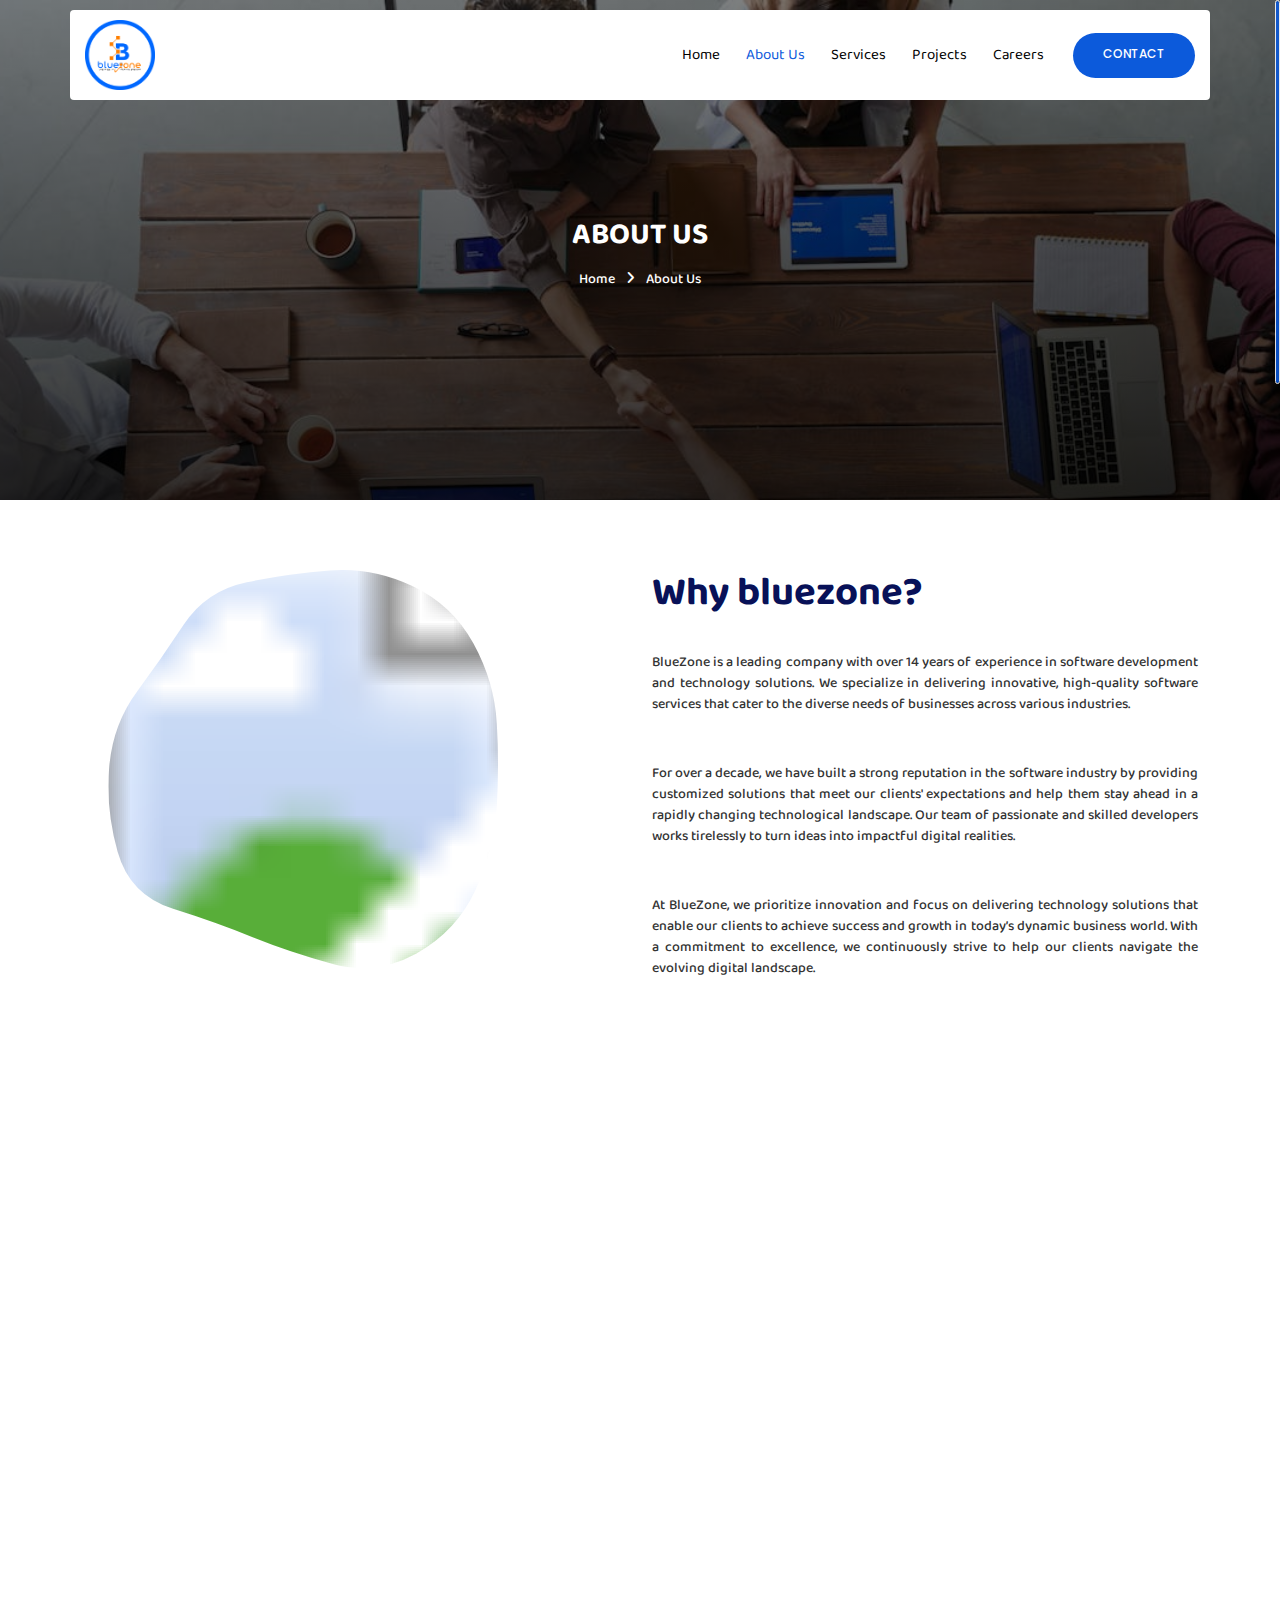
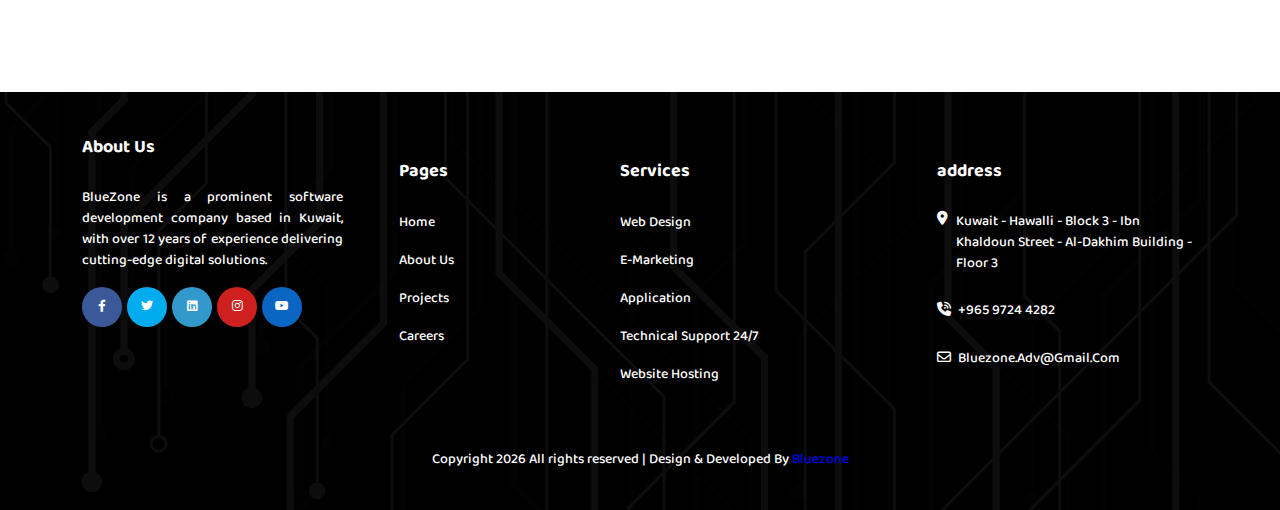
<file: about.html>
<!DOCTYPE html>
<html lang="en">
  <head>
    <meta charset="UTF-8" />
    <meta name="viewport" content="width=device-width, initial-scale=1.0" />
    <title>bluezone</title>
    <link rel="shortcut icon" href="images/logo.png" type="image/x-icon">
    <!-- Libraries Css files -->
    <link rel="stylesheet" href="css/libs/animate.min.css" />
    <link rel="stylesheet" href="css/libs/all.min.css" />
    <link rel="stylesheet" href="css/libs/linearicon.min.css" />
    <!-- bootstrap ''grid'' files -->
    <link rel="stylesheet" href="css/libs/bootstrap-grid.min.css" />
    <!-- Main stylesheet -->
    <link rel="stylesheet" href="css/style.css" />
  </head>
  <body>

    <!-- _____ up _____ -->
    <div class="up">
        <span class="lnr lnr-chevron-up"></span>
    </div>
    <!--================ Start mobile site =================-->
    <div class="site-mobile">
      <div class="mobile-close"><span>×</span></div>
      <ul class="mt-5">
        <li><a href="index.html">home</a></li>
        <li><a href="about.html" class="active">about us</a></li>
        <li>
          <a href="#" class="position-relative">
            services
            <i class="fa-solid fa-angle-down down"></i>
          </a>
          <ul class="dropdown">
            <li><a href="services.html?title=Web/Design">web design</a></li>
            <li><a href="services.html?title=Marketing">E-Marketing</a></li>
            <li>
              <a href="services.html?title=Application">Application</a>
            </li>
            <li>
              <a href="services.html?title=Technical/Supported"
                >Technical support 24/7</a
              >
            </li>
            <li>
              <a href="services.html?title=Web/Hosting">Website hosting</a>
            </li>
          </ul>
        </li>
        <li><a href="projects.html">projects</a></li>
        <li><a href="careers.html">careers</a></li>
        <a href="contact.html" class="btn btn-primary">Contact</a>
      </ul>
    </div>
    <!--================ end mobile site =================-->

    <!--================ Start Header Area =================-->
    <header class="header-area">
      <div class="container position-relative">
        <div class="d-flex align-items-center justify-content-between">
          <a href="index.html">
            <img src="images/logo.png" alt="bluezone logo" class="logo" />
          </a>
          <!-- bars -->
          <div class="bars d-lg-none">
            <span></span><span></span><span></span>
          </div>
          <ul class="navigation position-relative d-none d-lg-flex">
            <li><a href="index.html">home</a></li>
            <li><a href="about.html" class="active">about us</a></li>
            <li class="position-relative">
              <a href="#">services</a>
              <ul class="dropdown">
                <li><a href="services.html?title=Web/Design">web design</a></li>
                <li><a href="services.html?title=Marketing">E-Marketing</a></li>
                <li>
                  <a href="services.html?title=Application">Application</a>
                </li>
                <li>
                  <a href="services.html?title=Technical/Supported"
                    >Technical support 24/7</a
                  >
                </li>
                <li>
                  <a href="services.html?title=Web/Hosting">Website hosting</a>
                </li>
              </ul>
            </li>
            <li><a href="projects.html">projects</a></li>
            <li><a href="careers.html">careers</a></li>
            <a href="contact.html" class="btn btn-primary ms-3">Contact</a>
          </ul>
        </div>
      </div>
    </header>
    <!--================ end Header Area =================-->

    <!--================ Start hero-wrap =================-->
    <section class="hero-wrap">
      <div class="container">
        <div class="row wow fadeIn">
          <div class="col-md-5 mx-auto text-center">
            <h2 class="text-white">ABOUT US</h2>
            <p class="breadcrumbs text-white mt-2">
              <span class="mr-2"
                ><a href="index.html" class="text-white"
                  >Home <i class="fa-solid fa-angle-right mx-2"></i> </a
              ></span>
              <span>About Us</span>
            </p>
          </div>
        </div>
      </div>
    </section>
    <!--================ end hero-wrap =================-->

    <!--================ start about me =================-->
    <section class="section about position-relative">
      <div class="container">
        <div class="row align-items-center">
          <div class="col-12 col-md-5 wow fadeInLeftBig">
            <svg id="10015.io" viewBox="0 0 480 480" xmlns="http://www.w3.org/2000/svg" xmlns:xlink="http://www.w3.org/1999/xlink" >
              <defs>
                <clipPath id="blob">
                  <path fill="#474bff" d="M441.5,284Q439,328,419,372Q399,416,356,440Q313,464,266,451Q219,438,181,422.5Q143,407,97,392.5Q51,378,38,332Q25,286,29,241Q33,196,58.5,161.5Q84,127,108,90.5Q132,54,175.5,45Q219,36,264,32.5Q309,29,351.5,49Q394,69,416.5,110Q439,151,441.5,195.5Q444,240,441.5,284Z" />
                </clipPath>
              </defs>
              <image x="0" y="0" width="100%" height="100%" clip-path="url(#blob)" xlink:href="https://images.unsplash.com/photo-1716703373229-b0e43de7dd5c?q=80&amp;w=1470&amp;auto=format&amp;fit=crop&amp;ixlib=rb-4.0.3&amp;ixid=M3wxMjA3fDB8MHxwaG90by1wYWdlfHx8fGVufDB8fHx8fA%3D%3D" preserveAspectRatio="xMidYMid slice"></image>
            </svg>
          </div>
          <div class="col-12 col-md-6 ms-auto mt-4 mt-sm-0 wow fadeInRightBig">
            <h2 class="mb-4">Why bluezone?</h2>
            <p>
              BlueZone is a leading company with over 14 years of experience in
              software development and technology solutions. We specialize in
              delivering innovative, high-quality software services that cater
              to the diverse needs of businesses across various industries.
            </p>
            <p class="my-5">
              For over a decade, we have built a strong reputation in the
              software industry by providing customized solutions that meet our
              clients' expectations and help them stay ahead in a rapidly
              changing technological landscape. Our team of passionate and
              skilled developers works tirelessly to turn ideas into impactful
              digital realities.
            </p>
            <p>
              At BlueZone, we prioritize innovation and focus on delivering
              technology solutions that enable our clients to achieve success
              and growth in today’s dynamic business world. With a commitment to
              excellence, we continuously strive to help our clients navigate
              the evolving digital landscape.
            </p>
          </div>
        </div>
      </div>
    </section>

    <section class="section about-us">
      <div class="container">
        <div class="row">
          <div class="row align-items-center justify-content-between">
            <div class="col-md-6">
              <div class="according-parent mt-5">
                <div class="according-inner mb-4 wow fadeInUp" data-wow-delay="100ms">
                  <div
                    class="according-head d-flex align-items-center position-relative"
                  >
                    <svg
                      class="svg-inline--fa fa-eye fa-w-18"
                      aria-hidden="true"
                      data-prefix="fas"
                      data-icon="eye"
                      role="img"
                      xmlns="http://www.w3.org/2000/svg"
                      viewBox="0 0 576 512"
                      data-fa-i2svg=""
                    >
                      <path
                        fill="currentColor"
                        d="M569.354 231.631C512.969 135.949 407.81 72 288 72 168.14 72 63.004 135.994 6.646 231.631a47.999 47.999 0 0 0 0 48.739C63.031 376.051 168.19 440 288 440c119.86 0 224.996-63.994 281.354-159.631a47.997 47.997 0 0 0 0-48.738zM288 392c-75.162 0-136-60.827-136-136 0-75.162 60.826-136 136-136 75.162 0 136 60.826 136 136 0 75.162-60.826 136-136 136zm104-136c0 57.438-46.562 104-104 104s-104-46.562-104-104c0-17.708 4.431-34.379 12.236-48.973l-.001.032c0 23.651 19.173 42.823 42.824 42.823s42.824-19.173 42.824-42.823c0-23.651-19.173-42.824-42.824-42.824l-.032.001C253.621 156.431 270.292 152 288 152c57.438 0 104 46.562 104 104z"
                      ></path>
                    </svg>
                    How long does it take to build a website?
                    <i class="fa fa-angle-down"></i>
                  </div>
                  <div class="according-description">
                    <p>
                      The time to build a website depends on factors such as the
                      size, complexity, specific requirements, and design.
                      Typically, a simple website takes two weeks to a month,
                      while larger, more complex websites may take one to three
                      months or more.
                    </p>
                  </div>
                </div>
                <div class="according-inner mb-4 wow fadeInUp" data-wow-delay="150ms">
                  <div
                    class="according-head d-flex align-items-center position-relative"
                  >
                    <svg
                      class="svg-inline--fa fa-eye fa-w-18"
                      aria-hidden="true"
                      data-prefix="fas"
                      data-icon="eye"
                      role="img"
                      xmlns="http://www.w3.org/2000/svg"
                      viewBox="0 0 576 512"
                      data-fa-i2svg=""
                    >
                      <path
                        fill="currentColor"
                        d="M569.354 231.631C512.969 135.949 407.81 72 288 72 168.14 72 63.004 135.994 6.646 231.631a47.999 47.999 0 0 0 0 48.739C63.031 376.051 168.19 440 288 440c119.86 0 224.996-63.994 281.354-159.631a47.997 47.997 0 0 0 0-48.738zM288 392c-75.162 0-136-60.827-136-136 0-75.162 60.826-136 136-136 75.162 0 136 60.826 136 136 0 75.162-60.826 136-136 136zm104-136c0 57.438-46.562 104-104 104s-104-46.562-104-104c0-17.708 4.431-34.379 12.236-48.973l-.001.032c0 23.651 19.173 42.823 42.824 42.823s42.824-19.173 42.824-42.823c0-23.651-19.173-42.824-42.824-42.824l-.032.001C253.621 156.431 270.292 152 288 152c57.438 0 104 46.562 104 104z"
                      ></path>
                    </svg>
                    How can we help your business?
                    <i class="fa fa-angle-down"></i>
                  </div>
                  <div class="according-description">
                    <p>
                      We provide comprehensive solutions to enhance your digital
                      presence through professional website design, e-marketing
                      strategies, and innovative app development to increase
                      customer engagement and achieve your business goals
                    </p>
                  </div>
                </div>
                <div class="according-inner mb-4 wow fadeInUp" data-wow-delay="200ms">
                  <div
                    class="according-head d-flex align-items-center position-relative"
                  >
                    <svg
                      class="svg-inline--fa fa-eye fa-w-18"
                      aria-hidden="true"
                      data-prefix="fas"
                      data-icon="eye"
                      role="img"
                      xmlns="http://www.w3.org/2000/svg"
                      viewBox="0 0 576 512"
                      data-fa-i2svg=""
                    >
                      <path
                        fill="currentColor"
                        d="M569.354 231.631C512.969 135.949 407.81 72 288 72 168.14 72 63.004 135.994 6.646 231.631a47.999 47.999 0 0 0 0 48.739C63.031 376.051 168.19 440 288 440c119.86 0 224.996-63.994 281.354-159.631a47.997 47.997 0 0 0 0-48.738zM288 392c-75.162 0-136-60.827-136-136 0-75.162 60.826-136 136-136 75.162 0 136 60.826 136 136 0 75.162-60.826 136-136 136zm104-136c0 57.438-46.562 104-104 104s-104-46.562-104-104c0-17.708 4.431-34.379 12.236-48.973l-.001.032c0 23.651 19.173 42.823 42.824 42.823s42.824-19.173 42.824-42.823c0-23.651-19.173-42.824-42.824-42.824l-.032.001C253.621 156.431 270.292 152 288 152c57.438 0 104 46.562 104 104z"
                      ></path>
                    </svg>
                    Our Vision <i class="fa fa-angle-down"></i>
                  </div>
                  <div class="according-description">
                    <p>
                      Our vision is to provide professional services to our
                      clients, and to work on continuous development in our
                      capabilities and capabilities, to achieve our mission in
                      implementing our projects perfectly.
                    </p>
                  </div>
                </div>
                <div class="according-inner mb-4 wow fadeInUp" data-wow-delay="250ms">
                  <div
                    class="according-head d-flex align-items-center position-relative"
                  >
                    <svg
                      class="svg-inline--fa fa-eye fa-w-18"
                      aria-hidden="true"
                      data-prefix="fas"
                      data-icon="eye"
                      role="img"
                      xmlns="http://www.w3.org/2000/svg"
                      viewBox="0 0 576 512"
                      data-fa-i2svg=""
                    >
                      <path
                        fill="currentColor"
                        d="M569.354 231.631C512.969 135.949 407.81 72 288 72 168.14 72 63.004 135.994 6.646 231.631a47.999 47.999 0 0 0 0 48.739C63.031 376.051 168.19 440 288 440c119.86 0 224.996-63.994 281.354-159.631a47.997 47.997 0 0 0 0-48.738zM288 392c-75.162 0-136-60.827-136-136 0-75.162 60.826-136 136-136 75.162 0 136 60.826 136 136 0 75.162-60.826 136-136 136zm104-136c0 57.438-46.562 104-104 104s-104-46.562-104-104c0-17.708 4.431-34.379 12.236-48.973l-.001.032c0 23.651 19.173 42.823 42.824 42.823s42.824-19.173 42.824-42.823c0-23.651-19.173-42.824-42.824-42.824l-.032.001C253.621 156.431 270.292 152 288 152c57.438 0 104 46.562 104 104z"
                      ></path>
                    </svg>
                    Our Mission <i class="fa fa-angle-down"></i>
                  </div>
                  <div class="according-description">
                    <p>
                      Professional implementation of projects and achieving the
                      customer's vision in his new website or the marketing
                      services that we provide to him in accordance with the
                      marketing rules and consumer behavior
                    </p>
                  </div>
                </div>
                <div class="according-inner wow fadeInUp" data-wow-delay="300ms">
                  <div
                    class="according-head d-flex align-items-center position-relative"
                  >
                    <svg
                      class="svg-inline--fa fa-eye fa-w-18"
                      aria-hidden="true"
                      data-prefix="fas"
                      data-icon="eye"
                      role="img"
                      xmlns="http://www.w3.org/2000/svg"
                      viewBox="0 0 576 512"
                      data-fa-i2svg=""
                    >
                      <path
                        fill="currentColor"
                        d="M569.354 231.631C512.969 135.949 407.81 72 288 72 168.14 72 63.004 135.994 6.646 231.631a47.999 47.999 0 0 0 0 48.739C63.031 376.051 168.19 440 288 440c119.86 0 224.996-63.994 281.354-159.631a47.997 47.997 0 0 0 0-48.738zM288 392c-75.162 0-136-60.827-136-136 0-75.162 60.826-136 136-136 75.162 0 136 60.826 136 136 0 75.162-60.826 136-136 136zm104-136c0 57.438-46.562 104-104 104s-104-46.562-104-104c0-17.708 4.431-34.379 12.236-48.973l-.001.032c0 23.651 19.173 42.823 42.824 42.823s42.824-19.173 42.824-42.823c0-23.651-19.173-42.824-42.824-42.824l-.032.001C253.621 156.431 270.292 152 288 152c57.438 0 104 46.562 104 104z"
                      ></path>
                    </svg>
                    Our Goals <i class="fa fa-angle-down"></i>
                  </div>
                  <div class="according-description">
                    <p>
                      Our goals are to gain the confidence of our customers
                      through their satisfaction with our services that we offer
                      them with love, and then the circle of our customers is
                      expanding day after day and we are always at the forefront
                    </p>
                  </div>
                </div>
              </div>
            </div>
            <div class="col-md-5 wow fadeInUpBig" data-wow-delay="100ms">
              <svg id="10015.io" viewBox="0 0 480 480" xmlns="http://www.w3.org/2000/svg" xmlns:xlink="http://www.w3.org/1999/xlink" >
                <defs>
                  <clipPath id="blob">
                    <path fill="#474bff" d="M451,277Q431,314,419.5,353.5Q408,393,373.5,415.5Q339,438,298.5,437.5Q258,437,220,440.5Q182,444,150,423Q118,402,89.5,376.5Q61,351,55,313.5Q49,276,38.5,238Q28,200,40,162Q52,124,87,103.5Q122,83,152,60Q182,37,220,41.5Q258,46,300,40.5Q342,35,368.5,67Q395,99,420,129.5Q445,160,458,200Q471,240,451,277Z" />
                  </clipPath>
                </defs>
                <image x="0" y="0" width="100%" height="100%" clip-path="url(#blob)" xlink:href="https://plus.unsplash.com/premium_photo-1683120730432-b5ea74bd9047?q=80&amp;w=1470&amp;auto=format&amp;fit=crop&amp;ixlib=rb-4.0.3&amp;ixid=M3wxMjA3fDB8MHxwaG90by1wYWdlfHx8fGVufDB8fHx8fA%3D%3D" preserveAspectRatio="xMidYMid slice"></image>
              </svg>
            </div>
          </div>
        </div>
      </div>
    </section>
    <!--================ end about me =================-->
    <!--================ start footer =================-->
    <footer class="section footer-area">
      <div class="container">
        <div class="row justify-content-between flex-wrap">
          <div class="col-lg-3 col-md-12">
            <h3 class="text-white mb-4">About Us</h3>
            <p class="text-white" style="text-align: justify">
              BlueZone is a prominent software development company based in
              Kuwait, with over 12 years of experience delivering cutting-edge
              digital solutions.
            </p>
            <div class="social-icons d-flex mt-3">
              <a
                href="https://www.facebook.com/bluezone.web/?ref=bookmarks"
                target="_blank"
                ><i class="fa-brands fa-facebook-f"></i
              ></a>
              <a href="https://x.com/bluezone_web" target="_blank"
                ><i class="fa-brands fa-twitter"></i
              ></a>
              <a
                href="https://www.linkedin.com/company/bluezone-web/"
                target="_blank"
                ><i class="fa-brands fa-linkedin"></i
              ></a>
              <a href="https://www.instagram.com/bluezone.web/" target="_blank"
                ><i class="fa-brands fa-instagram"></i
              ></a>
              <a
                href="https://www.youtube.com/channel/UCviNbZs5LKGOMYn30qYNo3w?view_as=subscriber"
                target="_blank"
                ><i class="fa-brands fa-youtube"></i
              ></a>
            </div>
          </div>
          <div class="col-lg-2 col-md-12 mt-4">
            <h3 class="text-white mb-4">Pages</h3>
            <ul class="links">
              <li><a href="index.html">Home</a></li>
              <li><a href="about.html">About us</a></li>
              <li><a href="projects.html">projects</a></li>
              <li><a href="careers.html">careers</a></li>
            </ul>
          </div>
          <div class="col-lg-3 col-md-12 mt-4">
            <h3 class="text-white mb-4">Services</h3>
            <ul class="links">
              <li><a href="services.html?title=Web/Design">web design</a></li>
              <li><a href="services.html?title=Marketing">E-Marketing</a></li>
              <li><a href="services.html?title=Application">Application</a></li>
              <li>
                <a href="services.html?title=Technical/Supported"
                  >Technical support 24/7</a
                >
              </li>
              <li>
                <a href="services.html?title=Web/Hosting">Website hosting</a>
              </li>
            </ul>
          </div>
          <div class="col-lg-3 col-md-12 mt-4">
            <h3 class="text-white mb-4">address</h3>
            <ul class="address">
              <li class="text-white d-flex">
                <i class="fa-solid fa-location-dot"></i>
                <a href="https://maps.app.goo.gl/bYQV6njjF8f38uA29" target="_blank">
                    <p class="ms-2">
                    Kuwait - Hawalli - Block 3 - Ibn Khaldoun Street - Al-Dakhim Building - Floor 3
                  </p>
                </a>
              </li>

              <li class="d-flex">
                <a href="tel:+96597244282"
                  ><i class="fa-solid fa-phone-volume me-1"></i> +965 9724 4282</a
                >
              </li>

              <li>
                <a href="mailto:bluezone.adv@gmail.com"
                  ><i class="fa-regular fa-envelope me-1"></i>
                  bluezone.adv@gmail.com</a
                >
              </li>
            </ul>
          </div>
        </div>
        <div class="row">
        <div class="col-lg-6 mb-lg-0 mt-5 text-center mx-auto">
          <p class="copy-right text-white">
            Copyright <span class="year"></span> All rights reserved | Design & Developed By
            <a href="https://www.bluezonekw.com/" target="_blank" style="display: inline-block" title="Kareem Reda">Bluezone</a>
          </p>
        </div>
        </div>
      </div>
    </footer>
    <!--================ end footer =================-->
    <!-- Libraries Js files -->
    <script src="js/libs/jquery-3.7.1.min.js"></script>
    <script src="js/libs/jquery.nicescroll.min.js"></script>
    <script src="js/libs/wow.min.js"></script>
    <!-- Js files -->
    <script src="js/main.js"></script>
    <script src="js/about.js"></script>
  </body>
</html>
</file>
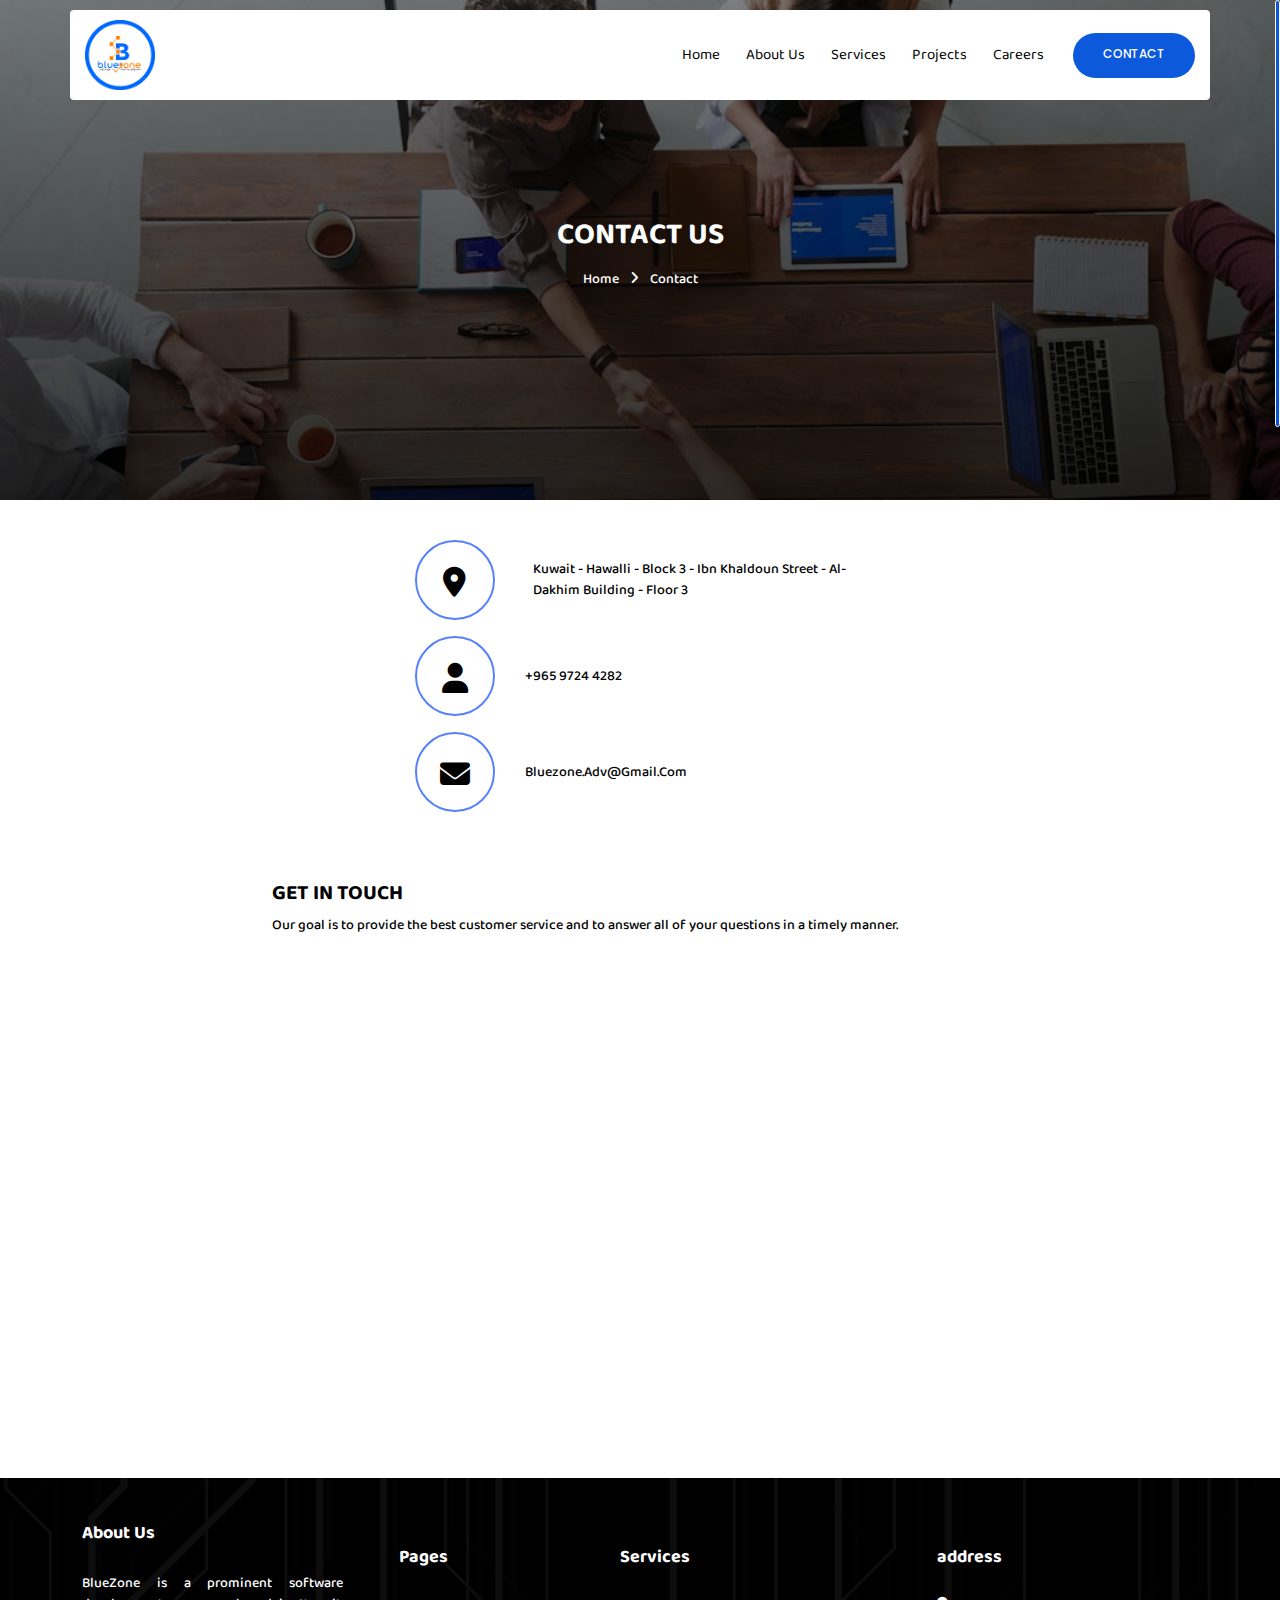
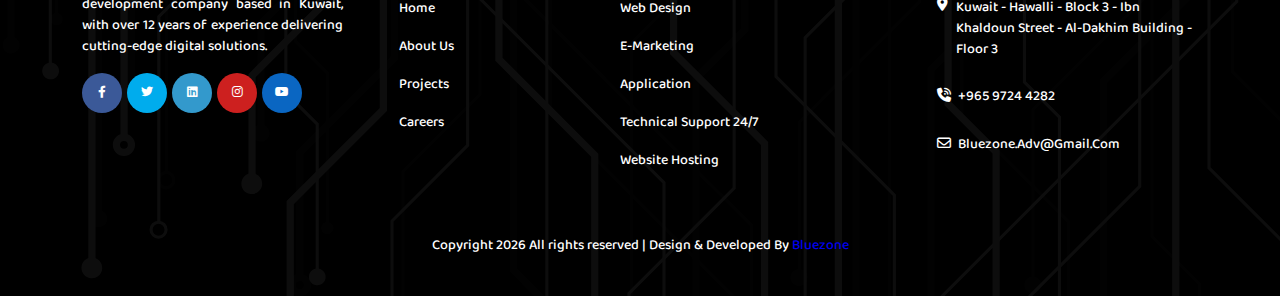
<file: contact.html>
<!DOCTYPE html>
<html lang="en">
  <head>
    <meta charset="UTF-8" />
    <meta name="viewport" content="width=device-width, initial-scale=1.0" />
    <title>bluezone</title>
    <link rel="shortcut icon" href="images/logo.png" type="image/x-icon">
    <!-- Libraries Css files -->
    <link rel="stylesheet" href="css/libs/animate.min.css" />
    <link rel="stylesheet" href="css/libs/all.min.css" />
    <link rel="stylesheet" href="css/libs/linearicon.min.css" />
    <!-- bootstrap ''grid'' files -->
    <link rel="stylesheet" href="css/libs/bootstrap-grid.min.css" />
    <!-- Main stylesheet -->
    <link rel="stylesheet" href="css/style.css" />
  </head>
  <body>


    <!-- _____ up _____ -->
    <div class="up">
        <span class="lnr lnr-chevron-up"></span>
    </div>
    <!--================ Start mobile site =================-->
    <div class="site-mobile">
      <div class="mobile-close"><span>×</span></div>
      <ul class="mt-5">
        <li><a href="index.html">home</a></li>
        <li><a href="about.html">about us</a></li>
        <li>
          <a href="#" class="position-relative">
            services
            <i class="fa-solid fa-angle-down down"></i>
          </a>
          <ul class="dropdown">
            <li><a href="services.html?title=Web/Design">web design</a></li>
            <li><a href="services.html?title=Marketing">E-Marketing</a></li>
            <li>
              <a href="services.html?title=Application">Application</a>
            </li>
            <li>
              <a href="services.html?title=Technical/Supported"
                >Technical support 24/7</a
              >
            </li>
            <li>
              <a href="services.html?title=Web/Hosting">Website hosting</a>
            </li>
          </ul>
        </li>
        <li><a href="projects.html">projects</a></li>
        <li><a href="careers.html">careers</a></li>
        <a href="contact.html" class="btn btn-primary active">Contact</a>
      </ul>
    </div>
    <!--================ end mobile site =================-->

    <!--================ Start Header Area =================-->
    <header class="header-area">
      <div class="container position-relative">
        <div class="d-flex align-items-center justify-content-between">
          <a href="index.html">
            <img src="images/logo.png" alt="bluezone logo" class="logo" />
          </a>
          <!-- bars -->
          <div class="bars d-lg-none">
            <span></span><span></span><span></span>
          </div>
          <ul class="navigation position-relative d-none d-lg-flex">
            <li><a href="index.html">home</a></li>
            <li><a href="about.html">about us</a></li>
            <li class="position-relative">
              <a href="#">services</a>
              <ul class="dropdown">
                <li><a href="services.html?title=Web/Design">web design</a></li>
                <li><a href="services.html?title=Marketing">E-Marketing</a></li>
                <li>
                  <a href="services.html?title=Application">Application</a>
                </li>
                <li>
                  <a href="services.html?title=Technical/Supported"
                    >Technical support 24/7</a
                  >
                </li>
                <li>
                  <a href="services.html?title=Web/Hosting">Website hosting</a>
                </li>
              </ul>
            </li>
            <li><a href="projects.html">projects</a></li>
            <li><a href="careers.html">careers</a></li>
            <a href="contact.html" class="btn btn-primary ms-3 active"
              >Contact</a
            >
          </ul>
        </div>
      </div>
    </header>
    <!--================ end Header Area =================-->

    <!--================ Start hero-wrap =================-->
    <section class="hero-wrap">
      <div class="container">
        <div class="row">
          <div class="col-md-5 mx-auto text-center wow fadeIn">
            <h2 class="text-white">CONTACT US</h2>
            <p class="breadcrumbs text-white mt-2">
              <span class="mr-2"
                ><a href="index.html" class="text-white"
                  >Home <i class="fa-solid fa-angle-right mx-2"></i> </a
              ></span>
              <span>Contact</span>
            </p>
          </div>
        </div>
      </div>
    </section>
    <!--================ end hero-wrap =================-->

    <!--================ start contact =================-->
    <section class="section forms forms-pages">
      <div class="container">
        <div class="row">
          <div class="col-md-5 mx-auto mb-5">
            <div class="forms-connect d-flex align-items-center mb-3 wow fadeInUp" data-wow-delay="50ms">
              <i class="fa-solid fa-location-dot"></i>
                <a href="https://maps.app.goo.gl/bYQV6njjF8f38uA29" target="_blank">
                    <p class="ms-2">
                    Kuwait - Hawalli - Block 3 - Ibn Khaldoun Street - Al-Dakhim Building - Floor 3
                  </p>
                </a>
            </div>
            <div class="forms-connect d-flex align-items-center mb-3 wow fadeInUp" data-wow-delay="100ms">
              <i class="fa fa-user" aria-hidden="true"></i>
              <a href="https://wa.me/+96597244282">+965 9724 4282</a>
            </div>
            <div class="forms-connect d-flex align-items-center mb-3 wow fadeInUp" data-wow-delay="150ms">
              <i class="fa-solid fa-envelope"></i>
              <a href="mailto:bluezone.adv@gmail.com">bluezone.adv@gmail.com</a>
            </div>
          </div>
        </div>
        <div class="row">
          <div class="col-lg-8 mx-auto mb-5">
            <h2 class="mb-1">GET IN TOUCH</h2>
            <p>
              Our goal is to provide the best customer service and to answer all
              of your questions in a timely manner.
            </p>
          </div>
        </div>
        <form>
          <div class="row align-items-center order-1">
            <div class="col-lg-8 mx-auto">
              <div class="row">
                <div class="col-lg-6 wow fadeInLeftBig" data-wow-delay="50ms">
                  <input
                    type="text"
                    name="fullname"
                    placeholder="Full name"
                    id="fullname"
                  />
                  <div class="errorInp"></div>
                </div>
                <div class="col-lg-6 wow fadeInLeftBig" data-wow-delay="100ms">
                  <input
                    type="company"
                    name="email"
                    placeholder="Email"
                    id="email"
                  />
                  <div class="errorInp"></div>
                </div>
                <div class="col-lg-6 wow fadeInLeftBig" data-wow-delay="150ms">
                  <input
                    type="text"
                    name="phone"
                    placeholder="Phone with code"
                    id="phone"
                  />
                  <div class="errorInp"></div>
                </div>
                <div class="col-lg-6 wow fadeInLeftBig" data-wow-delay="200ms">
                  <input
                    type="text"
                    name="company"
                    placeholder="company"
                    id="company"
                  />
                  <div class="errorInp"></div>
                </div>
                <div class="col-lg-12 wow fadeInLeftBig" data-wow-delay="250ms">
                  <input
                    type="text"
                    name="subject"
                    placeholder="subject"
                    id="subject"
                  />
                  <div class="errorInp"></div>
                </div>
                <div class="col-lg-12 wow fadeInLeftBig" data-wow-delay="300ms">
                  <textarea
                    name="message"
                    placeholder="Message"
                    id="message"
                  ></textarea>
                  <div class="errorInp"></div>
                </div>
                <button
                  class="btn btn-primary ms-3 mt-4 wow fadeInLeftBig" data-wow-delay="350ms"
                  style="border: none; cursor: pointer"
                  type="submit"
                >
                  send
                </button>
              </div>
            </div>
          </div>
        </form>
      </div>
    </section>
    <!--================ end contact =================-->
    <!--================ start footer =================-->
    <footer class="section footer-area">
      <div class="container">
        <div class="row justify-content-between flex-wrap">
          <div class="col-lg-3 col-md-12">
            <h3 class="text-white mb-4">About Us</h3>
            <p class="text-white" style="text-align: justify">
              BlueZone is a prominent software development company based in
              Kuwait, with over 12 years of experience delivering cutting-edge
              digital solutions.
            </p>
            <div class="social-icons d-flex mt-3">
              <a
                href="https://www.facebook.com/bluezone.web/?ref=bookmarks"
                target="_blank"
                ><i class="fa-brands fa-facebook-f"></i
              ></a>
              <a href="https://x.com/bluezone_web" target="_blank"
                ><i class="fa-brands fa-twitter"></i
              ></a>
              <a
                href="https://www.linkedin.com/company/bluezone-web/"
                target="_blank"
                ><i class="fa-brands fa-linkedin"></i
              ></a>
              <a href="https://www.instagram.com/bluezone.web/" target="_blank"
                ><i class="fa-brands fa-instagram"></i
              ></a>
              <a
                href="https://www.youtube.com/channel/UCviNbZs5LKGOMYn30qYNo3w?view_as=subscriber"
                target="_blank"
                ><i class="fa-brands fa-youtube"></i
              ></a>
            </div>
          </div>
          <div class="col-lg-2 col-md-12 mt-4">
            <h3 class="text-white mb-4">Pages</h3>
            <ul class="links">
              <li><a href="index.html">Home</a></li>
              <li><a href="about.html">About us</a></li>
              <li><a href="projects.html">projects</a></li>
              <li><a href="careers.html">careers</a></li>
            </ul>
          </div>
          <div class="col-lg-3 col-md-12 mt-4">
            <h3 class="text-white mb-4">Services</h3>
            <ul class="links">
              <li><a href="services.html?title=Web/Design">web design</a></li>
              <li><a href="services.html?title=Marketing">E-Marketing</a></li>
              <li><a href="services.html?title=Application">Application</a></li>
              <li>
                <a href="services.html?title=Technical/Supported"
                  >Technical support 24/7</a
                >
              </li>
              <li>
                <a href="services.html?title=Web/Hosting">Website hosting</a>
              </li>
            </ul>
          </div>
          <div class="col-lg-3 col-md-12 mt-4">
            <h3 class="text-white mb-4">address</h3>
            <ul class="address">
              <li class="text-white d-flex">
                <i class="fa-solid fa-location-dot"></i>
                <a href="https://maps.app.goo.gl/bYQV6njjF8f38uA29" target="_blank">
                    <p class="ms-2">
                    Kuwait - Hawalli - Block 3 - Ibn Khaldoun Street - Al-Dakhim Building - Floor 3
                  </p>
                </a>
              </li>

              <li class="d-flex">
                <a href="tel:+96597244282"
                  ><i class="fa-solid fa-phone-volume me-1"></i> +965 9724 4282</a
                >
              </li>

              <li>
                <a href="mailto:bluezone.adv@gmail.com"
                  ><i class="fa-regular fa-envelope me-1"></i>
                  bluezone.adv@gmail.com</a
                >
              </li>
            </ul>
          </div>
        </div>
        <div class="row">
        <div class="col-lg-6 mb-lg-0 mt-5 text-center mx-auto">
          <p class="copy-right text-white">
            Copyright <span class="year"></span> All rights reserved | Design & Developed By
            <a href="https://www.bluezonekw.com/" target="_blank" style="display: inline-block" title="Kareem Reda">Bluezone</a>
          </p>
        </div>
        </div>
      </div>
    </footer>
    <!--================ end footer =================-->
    <!-- Libraries Js files -->
    <script src="js/libs/jquery-3.7.1.min.js"></script>
    <script src="js/libs/jquery.nicescroll.min.js"></script>
    <script src="js/libs/wow.min.js"></script>
    <!-- Js files -->
    <script src="js/validation.js"></script>
    <script src="js/main.js"></script>
  </body>
</html>
</file>
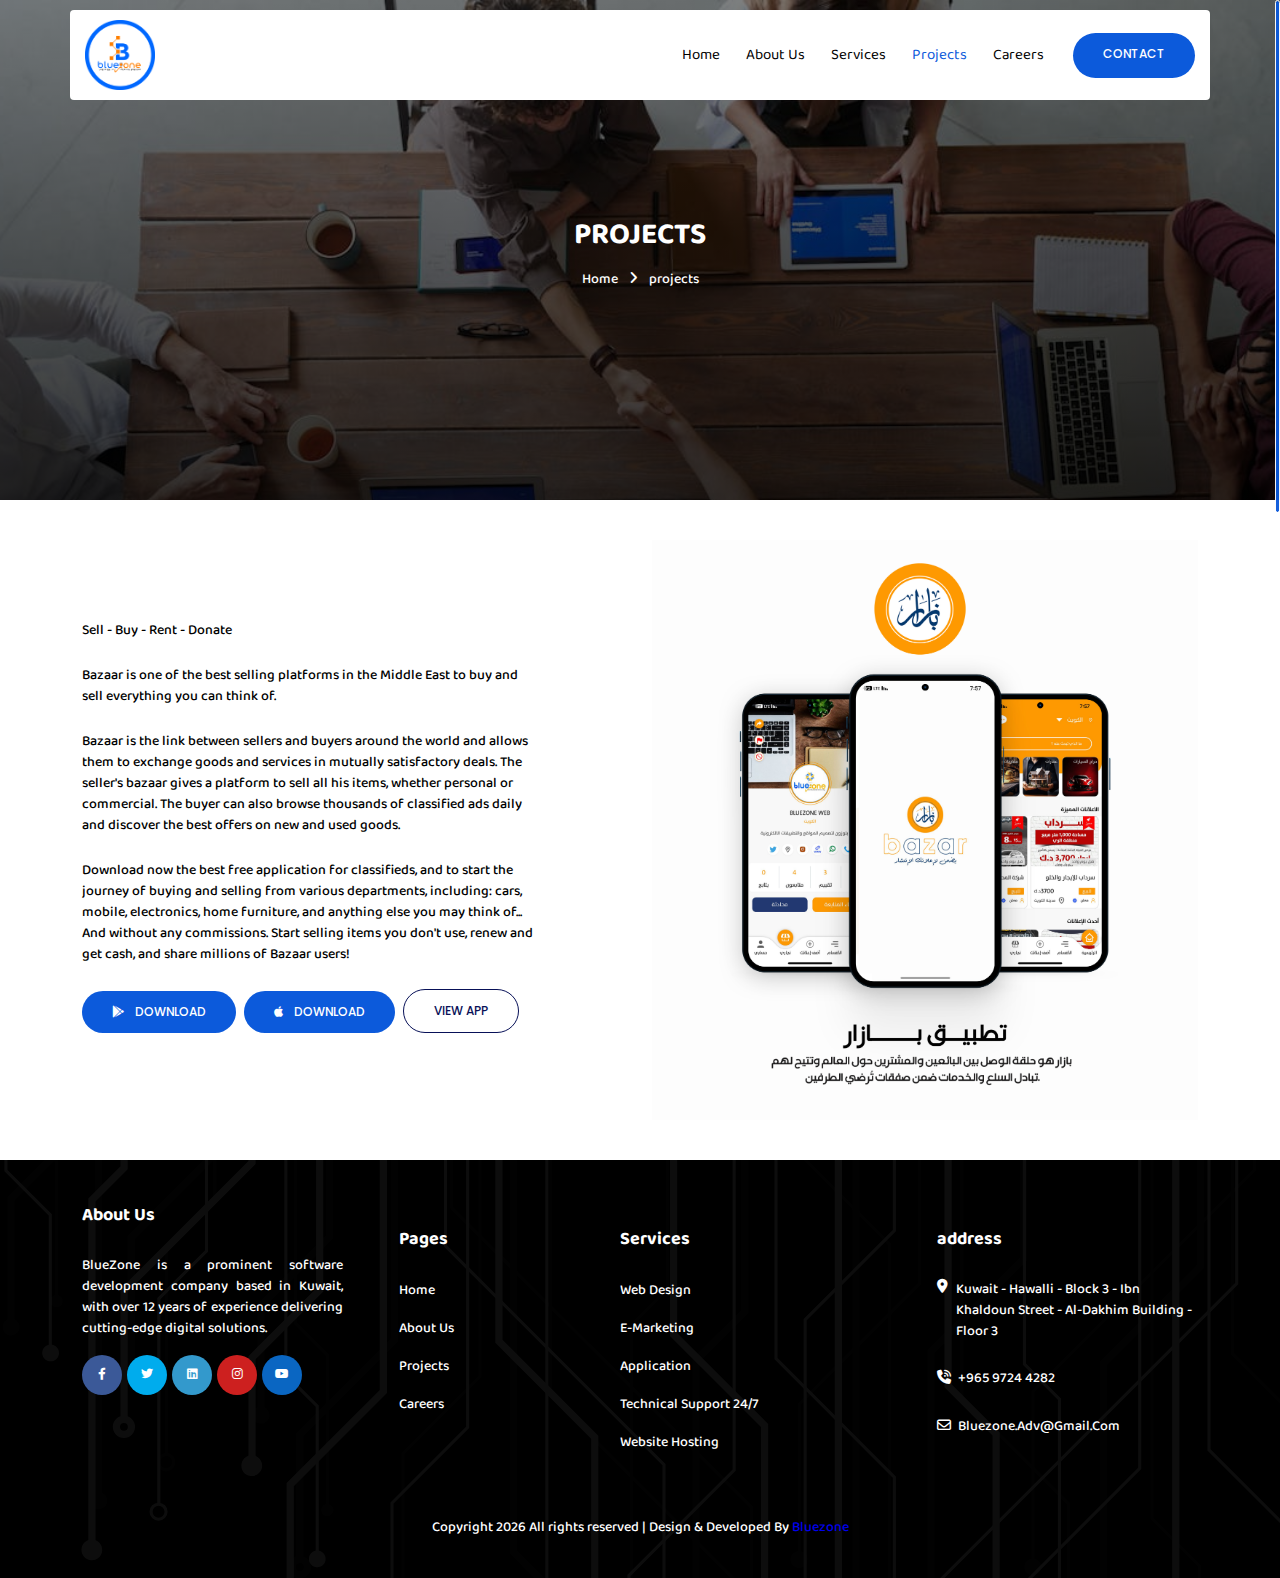
<file: product.html>
<!DOCTYPE html>
<html lang="en">
  <head>
    <meta charset="UTF-8" />
    <meta name="viewport" content="width=device-width, initial-scale=1.0" />
    <title>bluezone</title>
    <link rel="shortcut icon" href="images/logo.png" type="image/x-icon">
    <!-- Libraries Css files -->
    <link rel="stylesheet" href="css/libs/animate.min.css">
    <link rel="stylesheet" href="css/libs/all.min.css" />
    <link rel="stylesheet" href="css/libs/linearicon.min.css" />
    <!-- bootstrap ''grid'' files -->
    <link rel="stylesheet" href="css/libs/bootstrap-grid.min.css" />
    <!-- Main stylesheet -->
    <link rel="stylesheet" href="css/style.css" />
  </head>
  <body>


    <!-- _____ up _____ -->
    <div class="up">
      <span class="lnr lnr-chevron-up"></span>
    </div>
    <!--================ Start mobile site =================-->
    <div class="site-mobile">
      <div class="mobile-close"><span>×</span></div>
      <ul class="mt-5">
        <li><a href="index.html">home</a></li>
        <li><a href="about.html">about us</a></li>
        <li>
          <a href="#" class="position-relative">
            services
            <i class="fa-solid fa-angle-down down"></i>
          </a>
          <ul class="dropdown">
            <li><a href="services.html?title=Web/Design">web design</a></li>
            <li><a href="services.html?title=Marketing">E-Marketing</a></li>
            <li>
              <a href="services.html?title=Application">Application</a>
            </li>
            <li>
              <a href="services.html?title=Technical/Supported"
                >Technical support 24/7</a
              >
            </li>
            <li>
              <a href="services.html?title=Web/Hosting">Website hosting</a>
            </li>
          </ul>
        </li>
        <li><a href="projects.html" class="active">projects</a></li>
        <li><a href="careers.html">careers</a></li>
        <a href="contact.html" class="btn btn-primary">Contact</a>
      </ul>
    </div>
    <!--================ end mobile site =================-->

    <!--================ Start Header Area =================-->
    <header class="header-area">
      <div class="container position-relative">
        <div class="d-flex align-items-center justify-content-between">
          <a href="index.html">
            <img src="images/logo.png" alt="bluezone logo" class="logo" />
          </a>
          <!-- bars -->
          <div class="bars d-lg-none">
            <span></span><span></span><span></span>
          </div>
          <ul class="navigation position-relative d-none d-lg-flex">
            <li><a href="index.html">home</a></li>
            <li><a href="about.html">about us</a></li>
            <li class="position-relative">
              <a href="#">services</a>
              <ul class="dropdown">
                <li><a href="services.html?title=Web/Design">web design</a></li>
                <li><a href="services.html?title=Marketing">E-Marketing</a></li>
                <li>
                  <a href="services.html?title=Application">Application</a>
                </li>
                <li>
                  <a href="services.html?title=Technical/Supported"
                    >Technical support 24/7</a
                  >
                </li>
                <li>
                  <a href="services.html?title=Web/Hosting">Website hosting</a>
                </li>
              </ul>
            </li>
            <li><a href="projects.html" class="active">projects</a></li>
            <li><a href="careers.html">careers</a></li>
            <a href="contact.html" class="btn btn-primary ms-3">Contact</a>
          </ul>
        </div>
      </div>
    </header>
    <!--================ end Header Area =================-->

    <!--================ start hero-wrap =================-->
    <section class="hero-wrap">
      <div class="container">
        <div class="row">
          <div class="col-md-5 mx-auto text-center wow fadeIn">
            <h2 class="text-white">PROJECTS</h2>
            <p class="breadcrumbs text-white mt-2">
              <span class="mr-2"
                ><a href="index.html" class="text-white"
                  >Home <i class="fa-solid fa-angle-right mx-2"></i> </a
              ></span>
              <span>projects</span>
            </p>
          </div>
        </div>
      </div>
    </section>
    <!--================ end hero-wrap =================-->
    <section class="section">
      <div class="container">
        <div class="row align-items-center product">
          <div class="col-md-5 me-auto wow fadeInUp" data-wow-delay="150ms" >
            <div class="produt-inner">

            <p class="mb-4">Sell - Buy - Rent - Donate</p>

            <p class="mb-4">Bazaar is one of the best selling platforms in the Middle East to buy and sell everything you can think of.</p>

            <p class="mb-4">Bazaar is the link between sellers and buyers around the world and allows them to exchange goods and services in mutually satisfactory deals. The seller's bazaar gives a platform to sell all his items, whether personal or commercial. The buyer can also browse thousands of classified ads daily and discover the best offers on new and used goods.</p>

            <p class="mb-4">Download now the best free application for classifieds, and to start the journey of buying and selling from various departments, including: cars, mobile, electronics, home furniture, and anything else you may think of... And without any commissions. Start selling items you don't use, renew and get cash, and share millions of Bazaar users!</p>
          <a href="https://apps.apple.com/kw/app/bazar/id1511596620?platform=iphone" class="btn btn-primary me-2">
                        <i class="fa-brands fa-google-play me-2"></i> Download
                      </a><a href="https://apps.apple.com/kw/app/bazar/id1511596620?platform=iphone" class="btn btn-primary me-2">
                      <i class="fa-brands fa-apple me-2"></i> Download
                    </a><a href="https://bazar-kw.com/" class="btn btn-primary product-btn">
                        View App
                      </a>
            </div>
          </div>
          <div class="col-md-6 wow fadeInUp" data-wow-delay="250ms">
          <img src="images/projects01.jpg" class="img-fluid" alt="bazarAlkuwait">
        </div>
        </div>
      </div>
    </section>
    <!--================ start footer =================-->
    <footer class="section footer-area">
      <div class="container">
        <div class="row justify-content-between flex-wrap">
          <div class="col-lg-3 col-md-12">
            <h3 class="text-white mb-4">About Us</h3>
            <p class="text-white" style="text-align: justify">
              BlueZone is a prominent software development company based in
              Kuwait, with over 12 years of experience delivering cutting-edge
              digital solutions.
            </p>
            <div class="social-icons d-flex mt-3">
              <a
                href="https://www.facebook.com/bluezone.web/?ref=bookmarks"
                target="_blank"
                ><i class="fa-brands fa-facebook-f"></i
              ></a>
              <a href="https://x.com/bluezone_web" target="_blank"
                ><i class="fa-brands fa-twitter"></i
              ></a>
              <a
                href="https://www.linkedin.com/company/bluezone-web/"
                target="_blank"
                ><i class="fa-brands fa-linkedin"></i
              ></a>
              <a href="https://www.instagram.com/bluezone.web/" target="_blank"
                ><i class="fa-brands fa-instagram"></i
              ></a>
              <a
                href="https://www.youtube.com/channel/UCviNbZs5LKGOMYn30qYNo3w?view_as=subscriber"
                target="_blank"
                ><i class="fa-brands fa-youtube"></i
              ></a>
            </div>
          </div>
          <div class="col-lg-2 col-md-12 mt-4">
            <h3 class="text-white mb-4">Pages</h3>
            <ul class="links">
              <li><a href="index.html">Home</a></li>
              <li><a href="about.html">About us</a></li>
              <li><a href="projects.html">projects</a></li>
              <li><a href="careers.html">careers</a></li>
            </ul>
          </div>
          <div class="col-lg-3 col-md-12 mt-4">
            <h3 class="text-white mb-4">Services</h3>
            <ul class="links">
              <li><a href="services.html?title=Web/Design">web design</a></li>
              <li><a href="services.html?title=Marketing">E-Marketing</a></li>
              <li><a href="services.html?title=Application">Application</a></li>
              <li>
                <a href="services.html?title=Technical/Supported"
                  >Technical support 24/7</a
                >
              </li>
              <li>
                <a href="services.html?title=Web/Hosting">Website hosting</a>
              </li>
            </ul>
          </div>
          <div class="col-lg-3 col-md-12 mt-4">
            <h3 class="text-white mb-4">address</h3>
            <ul class="address">
              <li class="text-white d-flex">
                <i class="fa-solid fa-location-dot"></i>
                <a href="https://maps.app.goo.gl/bYQV6njjF8f38uA29" target="_blank">
                    <p class="ms-2">
                    Kuwait - Hawalli - Block 3 - Ibn Khaldoun Street - Al-Dakhim Building - Floor 3
                  </p>
                </a>
              </li>

              <li class="d-flex">
                <a href="tel:+96597244282"
                  ><i class="fa-solid fa-phone-volume me-1"></i> +965 9724 4282</a
                >
              </li>

              <li>
                <a href="mailto:bluezone.adv@gmail.com"
                  ><i class="fa-regular fa-envelope me-1"></i>
                  bluezone.adv@gmail.com</a
                >
              </li>
            </ul>
          </div>
        </div>
        <div class="row">
        <div class="col-lg-6 mb-lg-0 mt-5 text-center mx-auto">
          <p class="copy-right text-white">
            Copyright <span class="year"></span> All rights reserved | Design & Developed By
            <a href="https://www.bluezonekw.com/" target="_blank" style="display: inline-block" title="Kareem Reda">Bluezone</a>
          </p>
        </div>
        </div>
      </div>
    </footer>
    <!--================ end footer =================-->

    <!-- Libraries Js files -->
    <script src="js/libs/jquery-3.7.1.min.js"></script>
    <script src="js/libs/jquery.nicescroll.min.js"></script>
    <script src="js/libs/wow.min.js"></script>
    <!-- Libraries Js files -->
    <script src="js/main.js"></script>
  </body>
</html>
</file>
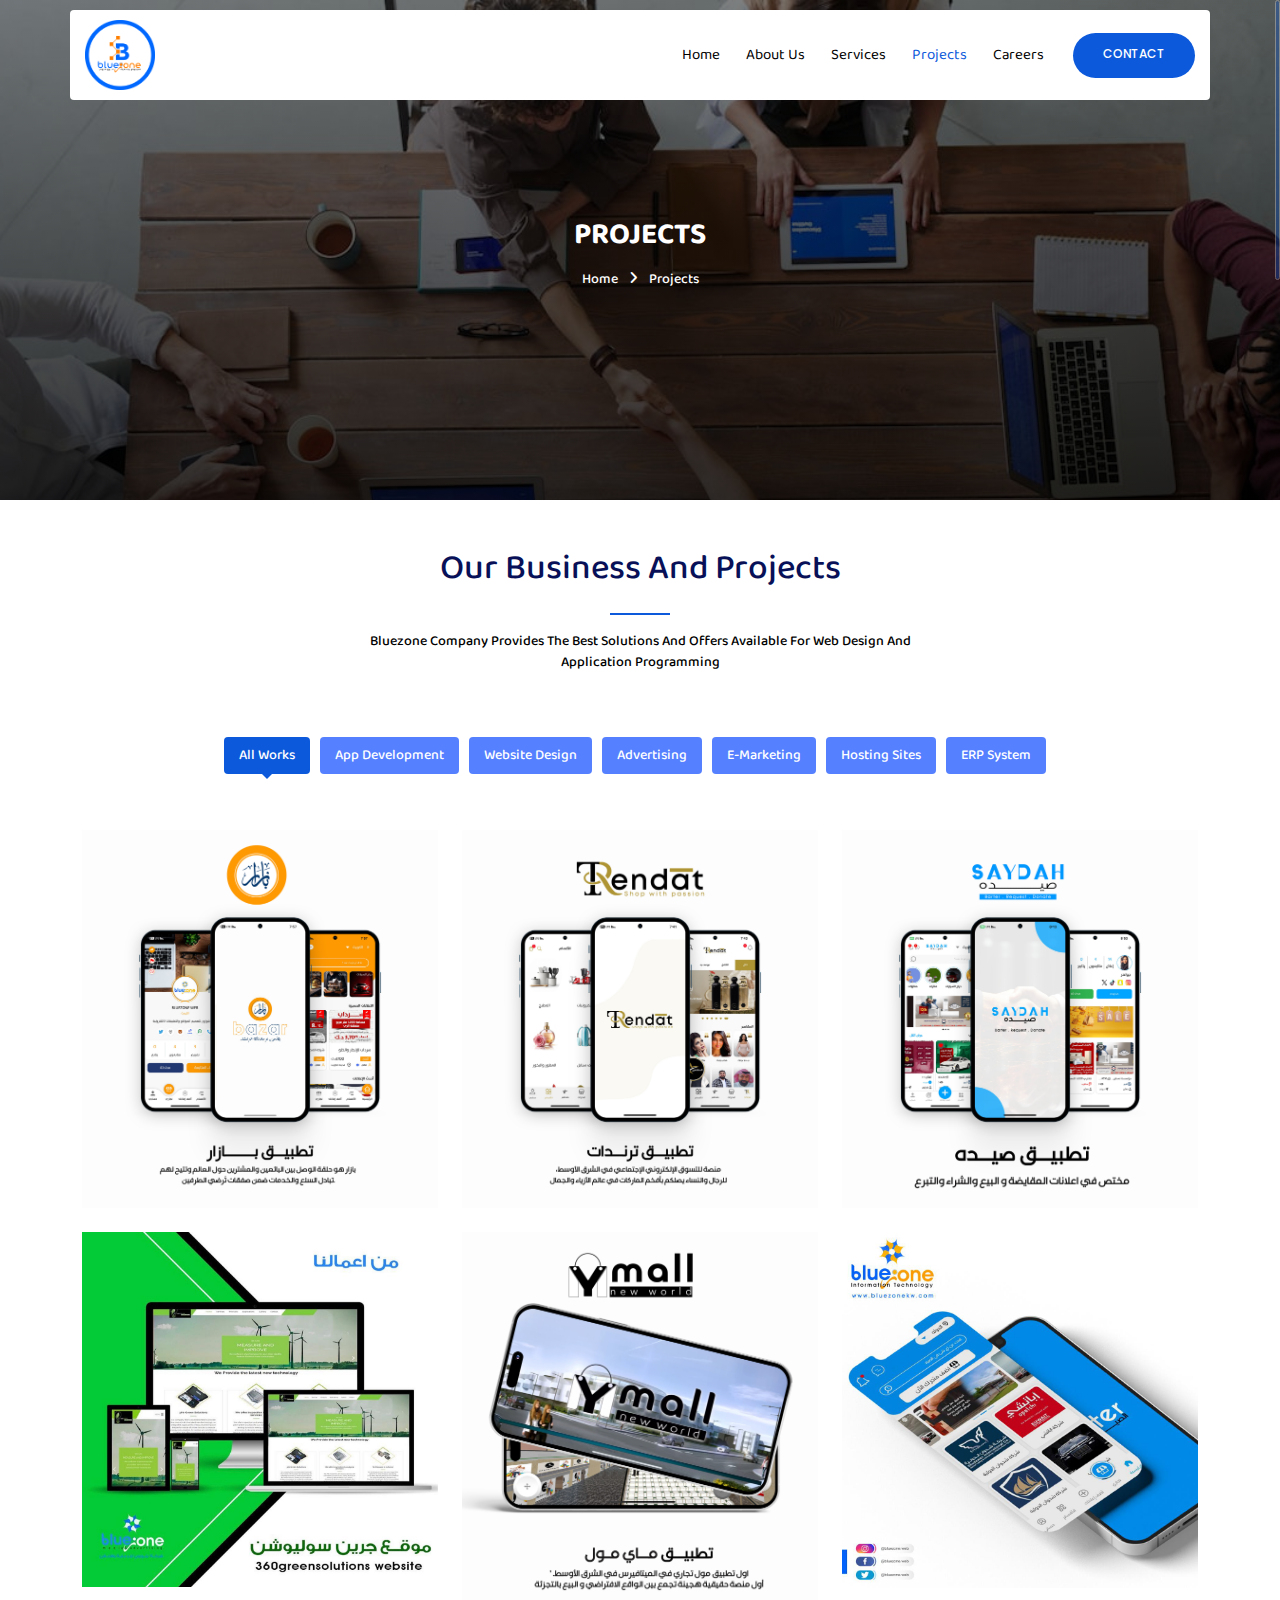
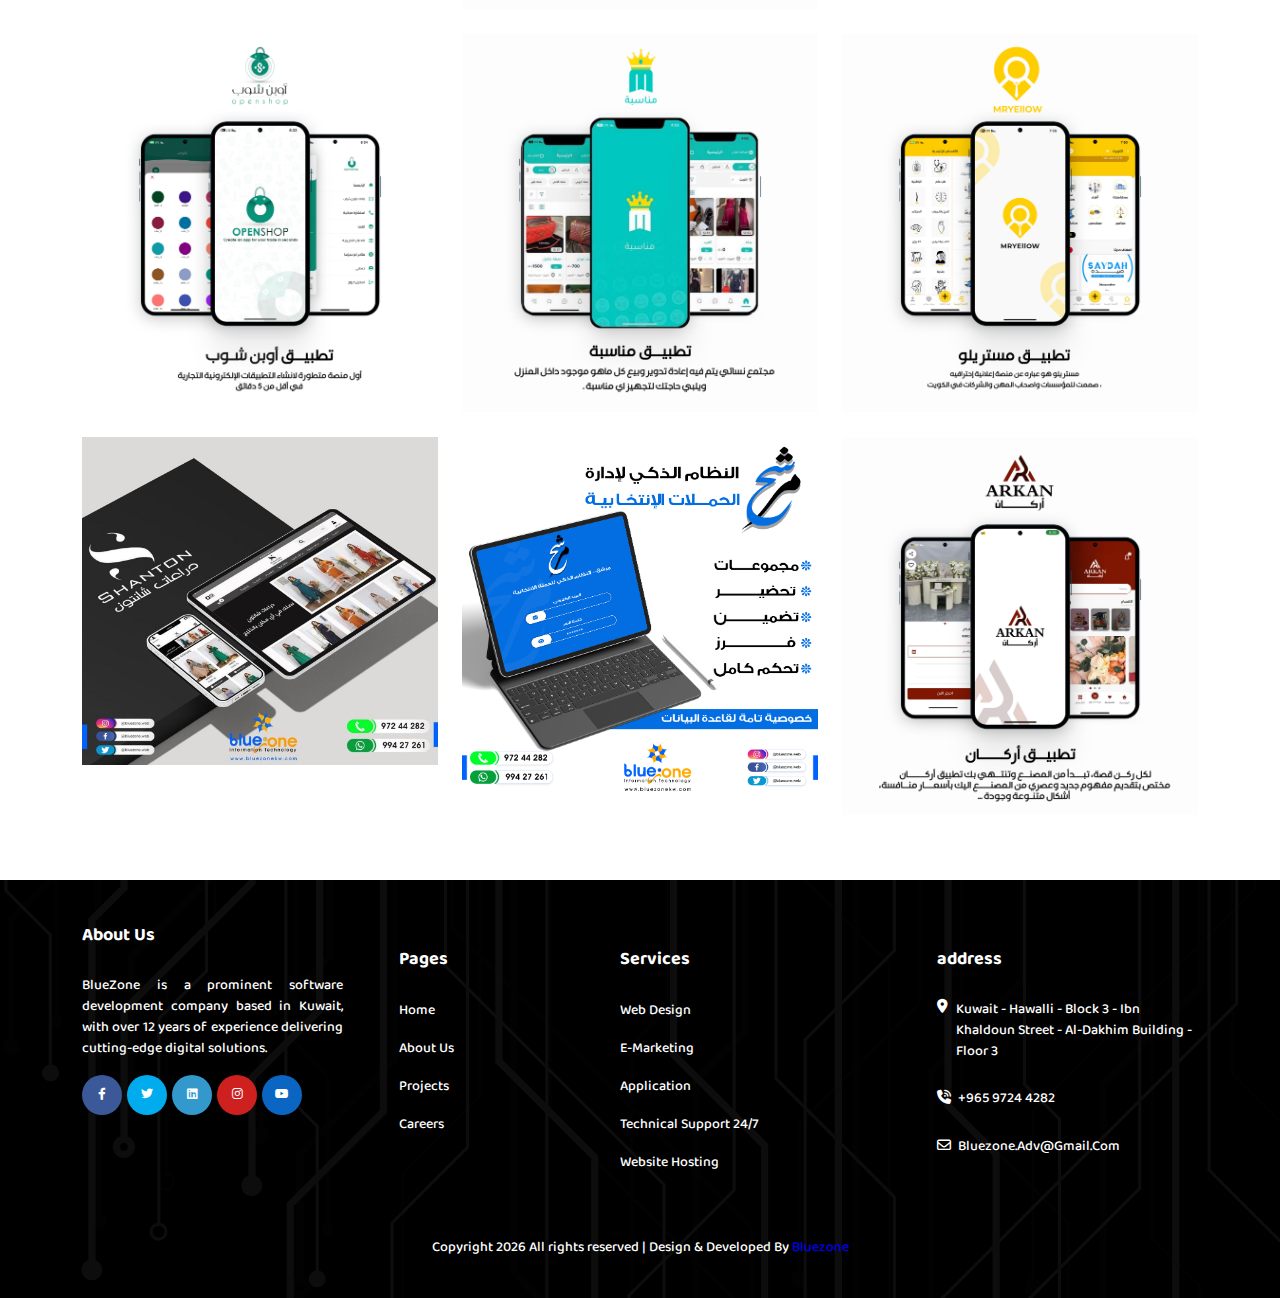
<file: projects.html>
<!DOCTYPE html>
<html lang="en">
  <head>
    <meta charset="UTF-8" />
    <meta name="viewport" content="width=device-width, initial-scale=1.0" />
    <title>bluezone</title>
    <link rel="shortcut icon" href="images/logo.png" type="image/x-icon">
    <!-- Libraries Css files -->
    <link rel="stylesheet" href="css/libs/animate.min.css" />
    <link rel="stylesheet" href="css/libs/all.min.css" />
    <link rel="stylesheet" href="css/libs/linearicon.min.css" />
    <!-- bootstrap ''grid'' files -->
    <link rel="stylesheet" href="css/libs/bootstrap-grid.min.css" />
    <!-- Main stylesheet -->
    <link rel="stylesheet" href="css/style.css" />
  </head>
  <body>


    <!-- _____ up _____ -->
    <div class="up">
        <span class="lnr lnr-chevron-up"></span>
    </div>
    <!--================ Start mobile site =================-->
    <div class="site-mobile">
      <div class="mobile-close"><span>×</span></div>
      <ul class="mt-5">
        <li><a href="index.html">home</a></li>
        <li><a href="about.html">about us</a></li>
        <li>
          <a href="#" class="position-relative">
            services
            <i class="fa-solid fa-angle-down down"></i>
          </a>
          <ul class="dropdown">
            <li><a href="services.html">web design</a></li>
            <li><a href="services.html">E-Marketing</a></li>
            <li>
              <a href="services.html">Application</a>
            </li>
            <li>
              <a href="services.html">Technical support 24/7</a>
            </li>
            <li>
              <a href="services.html">Website hosting</a>
            </li>
          </ul>
        </li>
        <li><a href="projects.html" class="active">projects</a></li>
        <li><a href="careers.html">careers</a></li>
        <a href="contact.html" class="btn btn-primary">Contact</a>
      </ul>
    </div>
    <!--================ end mobile site =================-->

    <!--================ Start Header Area =================-->
    <header class="header-area">
      <div class="container position-relative">
        <div class="d-flex align-items-center justify-content-between">
          <a href="index.html">
            <img src="images/logo.png" alt="bluezone logo" class="logo" />
          </a>
          <!-- bars -->
          <div class="bars d-lg-none">
            <span></span><span></span><span></span>
          </div>
          <ul class="navigation position-relative d-none d-lg-flex">
            <li><a href="index.html">home</a></li>
            <li><a href="about.html">about us</a></li>
            <li class="position-relative">
              <a href="#">services</a>
              <ul class="dropdown">
                <li><a href="services.html">web design</a></li>
                <li><a href="services.html">E-Marketing</a></li>
                <li>
                  <a href="services.html">Application</a>
                </li>
                <li>
                  <a href="services.html">Technical support 24/7</a>
                </li>
                <li>
                  <a href="services.html">Website hosting</a>
                </li>
              </ul>
            </li>
            <li><a href="projects.html" class="active">projects</a></li>
            <li><a href="careers.html">careers</a></li>
            <a href="contact.html" class="btn btn-primary ms-3">Contact</a>
          </ul>
        </div>
      </div>
    </header>
    <!--================ end Header Area =================-->

    <!--================ Start hero-wrap =================-->
    <section class="hero-wrap">
      <div class="container">
        <div class="row">
          <div class="col-md-5 mx-auto text-center wow fadeIn">
            <h2 class="text-white">PROJECTS</h2>
            <p class="breadcrumbs text-white mt-2">
              <span class="mr-2"
                ><a href="index.html" class="text-white"
                  >Home <i class="fa-solid fa-angle-right mx-2"></i> </a
              ></span>
              <span>Projects</span>
            </p>
          </div>
        </div>
      </div>
    </section>
    <!--================ end hero-wrap =================-->

    <!--================ start projects =================-->
      <section class="section projects-parent">
        <div class="container">
          <div class="row mb-3">
            <div
              class="col-lg-6 mb-5 text-center mx-auto main-title position-relative  wow fadeIn"
            >
              <h3 class="position-relative mb-3 pb-3">
                Our Business And Projects
              </h3>
              <p>
                Bluezone Company Provides The Best Solutions And Offers Available
                For Web Design And Application Programming
              </p>
            </div>
          </div>
          <div class="row">
            <div class="col-lg-12 mx-auto">
              <ul class="d-flex justify-content-center flex-wrap projects-inner">
                <li class="mb-2 col-sm-0">
                  <a href="#" data-filter="*" class="active">All Works</a>
                </li>
                <li class="mb-2 col-sm-0">
                  <a href="#" data-filter=".app">app development</a>
                </li>
                <li class="mb-2 col-sm-0">
                  <a href="#" data-filter=".web">website design</a>
                </li>
                <li class="mb-2 col-sm-0">
                  <a href="#" data-filter=".Ads">Advertising</a>
                </li>
                <li class="mb-2 col-sm-0">
                  <a href="#" data-filter=".market">E-Marketing</a>
                </li>
                <li class="mb-2 col-sm-0">
                  <a href="#" data-filter=".hosting">hosting sites</a>
                </li>
                <li class="mb-2 col-sm-0">
                  <a href="#" data-filter=".erp">ERP system</a>
                </li>
              </ul>
            </div>
          </div>
          <div class="row mt-5 wow fadeInUpBig">
            <div class="col-md-4 col-sm-6 col-xs-12 mb-4 app">
              <div class="overlay overflow-hidden">
                <img src="images/projects01.jpg" alt="bazarAlkuwait" class="img-fluid">
              <div class="overlay-inner">
                <a href="product.html" data-to="bazarAlkuwait"></a>
              </div>
              </div>
            </div>

            <div class="col-md-4 col-sm-6 col-xs-12 mb-4 app">
              <div class="overlay overflow-hidden">
                <img src="images/projects02.jpg" alt="trendatapp" class="img-fluid">
              <div class="overlay-inner">
                <a href="product.html" data-to="trendatapp"></a>
              </div>
              </div>
            </div>

            <div class="col-md-4 col-sm-6 col-xs-12 mb-4 app">
              <div class="overlay overflow-hidden">
                <img src="images/projects03.jpg" alt="Saydahapp" class="img-fluid">
              <div class="overlay-inner">
                <a href="product.html" data-to="Saydahapp"></a>
              </div>
              </div>
            </div>

            <div class="col-md-4 col-sm-6 col-xs-12 mb-4 web">
              <div class="overlay overflow-hidden">
                <img src="images/projects11.jpg" alt="greensaloutions" class="img-fluid">
              <div class="overlay-inner">
                <a href="product.html" data-to="greensaloutions"></a>
              </div>
              </div>
            </div>

            <div class="col-md-4 col-sm-6 col-xs-12 mb-4 app">
              <div class="overlay overflow-hidden">
                <img src="images/projects05.jpg" alt="Mymallapp" class="img-fluid">
              <div class="overlay-inner">
                <a href="product.html" data-to="Mymallapp"></a>
              </div>
              </div>
            </div>

            <div class="col-md-4 col-sm-6 col-xs-12 mb-4 app">
              <div class="overlay overflow-hidden">
                <img src="images/projects06.jpg" alt="hunter" class="img-fluid">
              <div class="overlay-inner">
                <a href="product.html" data-to="hunter"></a>
              </div>
              </div>
            </div>

            <div class="col-md-4 col-sm-6 col-xs-12 mb-4 app">
              <div class="overlay overflow-hidden">
                <img src="images/projects07.jpg" alt="OpenShopplatform" class="img-fluid">
              <div class="overlay-inner">
                <a href="product.html" data-to="OpenShopplatform"></a>
              </div>
              </div>
            </div>

            <div class="col-md-4 col-sm-6 col-xs-12 mb-4 app">
              <div class="overlay overflow-hidden">
                <img src="images/projects08.jpg" alt="monasbaAPP" class="img-fluid">
              <div class="overlay-inner">
                <a href="product.html" data-to="monasbaAPP"></a>
              </div>
              </div>
            </div>

            <div class="col-md-4 col-sm-6 col-xs-12 mb-4 app">
              <div class="overlay overflow-hidden">
                <img src="images/projects09.jpg" alt="mistaryilw" class="img-fluid">
              <div class="overlay-inner">
                <a href="product.html" data-to="mistaryilw"></a>
              </div>
              </div>
            </div>

            <div class="col-md-4 col-sm-6 col-xs-12 mb-4 web">
              <div class="overlay overflow-hidden">
                <img src="images/projects10.jpg" alt="shantongulf" class="img-fluid">
              <div class="overlay-inner">
                <a href="product.html" data-to="shantongulf"></a>
              </div>
              </div>
            </div>

            <div class="col-md-4 col-sm-6 col-xs-12 mb-4 erp">
              <div class="overlay overflow-hidden">
                <img src="images/projects12.png" alt="ERPsystem" class="img-fluid">
              <div class="overlay-inner">
                <a href="product.html" data-to="ERPsystem"></a>
              </div>
              </div>
            </div>

            <div class="col-md-4 col-sm-6 col-xs-12 mb-4 app">
              <div class="overlay overflow-hidden">
                <img src="images/projects04.jpg" alt="arkanapp" class="img-fluid">
              <div class="overlay-inner">
                <a href="product.html" data-to="arkanapp"></a>
              </div>
              </div>
            </div>
            </div>
        </div>
      </section>
    <!--================ end hero-projects =================-->

    <!--================ start footer =================-->
    <footer class="section footer-area">
      <div class="container">
        <div class="row justify-content-between flex-wrap">
          <div class="col-lg-3 col-md-12">
            <h3 class="text-white mb-4">About Us</h3>
            <p class="text-white" style="text-align: justify">
              BlueZone is a prominent software development company based in
              Kuwait, with over 12 years of experience delivering cutting-edge
              digital solutions.
            </p>
            <div class="social-icons d-flex mt-3">
              <a
                href="https://www.facebook.com/bluezone.web/?ref=bookmarks"
                target="_blank"
                ><i class="fa-brands fa-facebook-f"></i
              ></a>
              <a href="https://x.com/bluezone_web" target="_blank"
                ><i class="fa-brands fa-twitter"></i
              ></a>
              <a
                href="https://www.linkedin.com/company/bluezone-web/"
                target="_blank"
                ><i class="fa-brands fa-linkedin"></i
              ></a>
              <a href="https://www.instagram.com/bluezone.web/" target="_blank"
                ><i class="fa-brands fa-instagram"></i
              ></a>
              <a
                href="https://www.youtube.com/channel/UCviNbZs5LKGOMYn30qYNo3w?view_as=subscriber"
                target="_blank"
                ><i class="fa-brands fa-youtube"></i
              ></a>
            </div>
          </div>
          <div class="col-lg-2 col-md-12 mt-4">
            <h3 class="text-white mb-4">Pages</h3>
            <ul class="links">
              <li><a href="index.html">Home</a></li>
              <li><a href="about.html">About us</a></li>
              <li><a href="projects.html">projects</a></li>
              <li><a href="careers.html">careers</a></li>
            </ul>
          </div>
          <div class="col-lg-3 col-md-12 mt-4">
            <h3 class="text-white mb-4">Services</h3>
            <ul class="links">
              <li><a href="services.html?title=Web/Design">web design</a></li>
              <li><a href="services.html?title=Marketing">E-Marketing</a></li>
              <li><a href="services.html?title=Application">Application</a></li>
              <li>
                <a href="services.html?title=Technical/Supported"
                  >Technical support 24/7</a
                >
              </li>
              <li>
                <a href="services.html?title=Web/Hosting">Website hosting</a>
              </li>
            </ul>
          </div>
          <div class="col-lg-3 col-md-12 mt-4">
            <h3 class="text-white mb-4">address</h3>
            <ul class="address">
              <li class="text-white d-flex">
                <i class="fa-solid fa-location-dot"></i>
                <a href="https://maps.app.goo.gl/bYQV6njjF8f38uA29" target="_blank">
                    <p class="ms-2">
                    Kuwait - Hawalli - Block 3 - Ibn Khaldoun Street - Al-Dakhim Building - Floor 3
                  </p>
                </a>
              </li>

              <li class="d-flex">
                <a href="tel:+96597244282"
                  ><i class="fa-solid fa-phone-volume me-1"></i> +965 9724 4282</a
                >
              </li>

              <li>
                <a href="mailto:bluezone.adv@gmail.com"
                  ><i class="fa-regular fa-envelope me-1"></i>
                  bluezone.adv@gmail.com</a
                >
              </li>
            </ul>
          </div>
        </div>
        <div class="row">
        <div class="col-lg-6 mb-lg-0 mt-5 text-center mx-auto">
          <p class="copy-right text-white">
            Copyright <span class="year"></span> All rights reserved | Design & Developed By
            <a href="https://www.bluezonekw.com/" target="_blank" style="display: inline-block" title="Kareem Reda">Bluezone</a>
          </p>
        </div>
        </div>
      </div>
    </footer>
    <!--================ end footer =================-->

    <!-- Libraries Js files -->
    <script src="js/libs/jquery-3.7.1.min.js"></script>
    <script src="js/libs/jquery.nicescroll.min.js"></script>
    <script src="js/libs/wow.min.js"></script>
    <script src="js/libs/imagesloaded.pkgd.min.js"></script>
    <script src="js/libs/isotope.pkgd.min.js"></script>
    <!-- Libraries Js files -->
    <script src="js/projects.js" ></script>
    <script src="js/main.js"></script>
  </body>
</html>
</file>
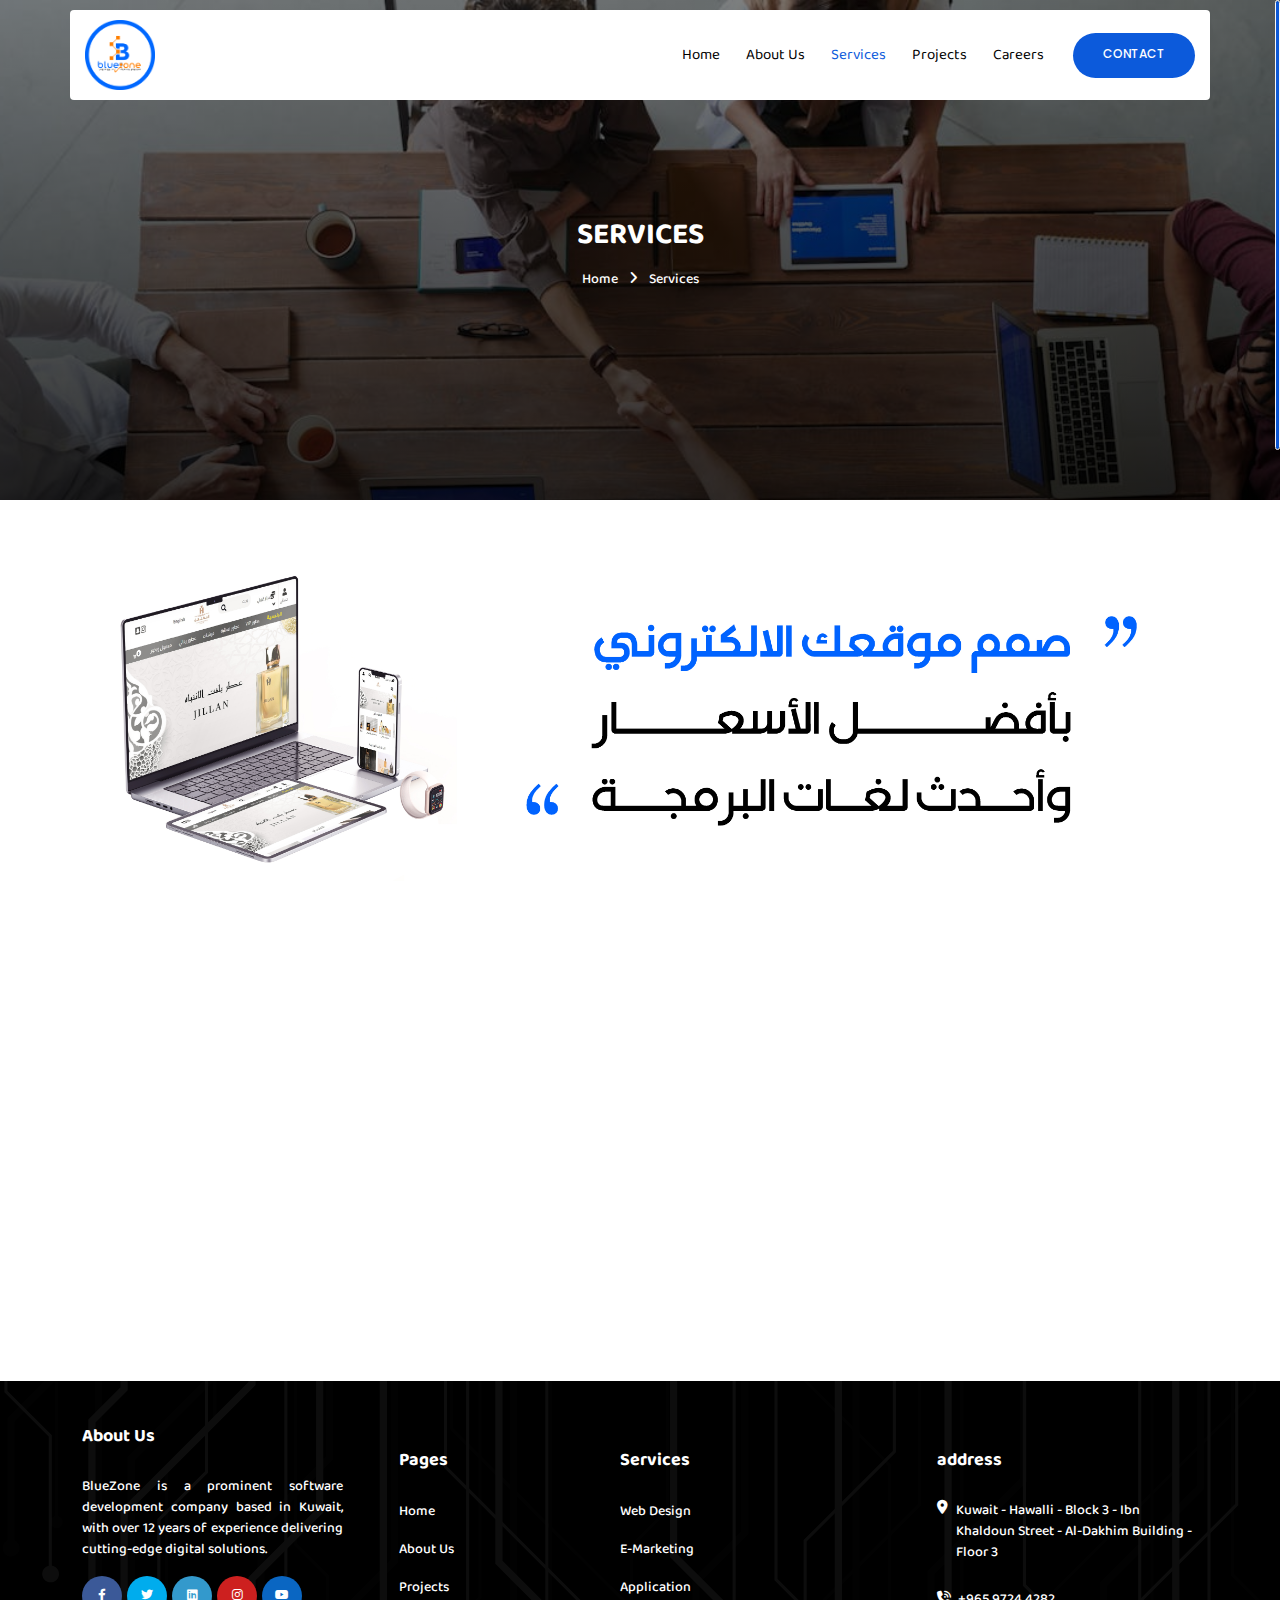
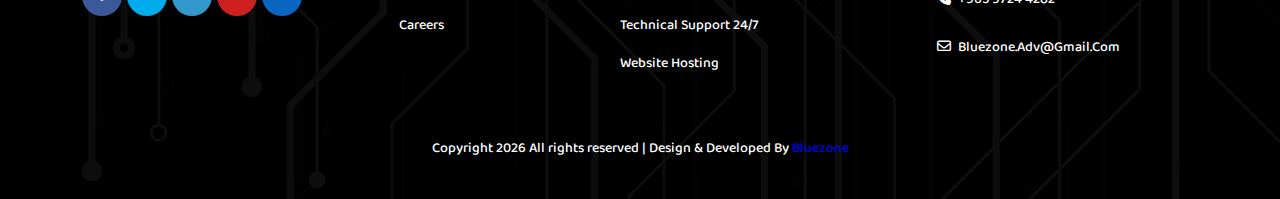
<file: services.html>
<!DOCTYPE html>
<html lang="en">
  <head>
    <meta charset="UTF-8" />
    <meta name="viewport" content="width=device-width, initial-scale=1.0" />
    <title>bluezone</title>
    <link rel="shortcut icon" href="images/logo.png" type="image/x-icon" />
    <!-- Libraries Css files -->
    <link rel="stylesheet" href="css/libs/animate.min.css" />
    <link rel="stylesheet" href="css/libs/all.min.css" />
    <link rel="stylesheet" href="css/libs/linearicon.min.css" />
    <!-- bootstrap ''grid'' files -->
    <link rel="stylesheet" href="css/libs/bootstrap-grid.min.css" />
    <!-- Main stylesheet -->
    <link rel="stylesheet" href="css/style.css" />
  </head>

  <body>
    <!-- _____ up _____ -->
    <div class="up">
      <span class="lnr lnr-chevron-up"></span>
    </div>

    <!--================ Start mobile site =================-->
    <div class="site-mobile">
      <div class="mobile-close"><span>×</span></div>
      <ul class="mt-5">
        <li><a href="index.html">home</a></li>
        <li><a href="about.html">about us</a></li>
        <li>
          <a href="#" class="position-relative active">
            services
            <i class="fa-solid fa-angle-down down"></i>
          </a>
          <ul class="dropdown">
            <li><a href="services.html">web design</a></li>
            <li><a href="services.html">E-Marketing</a></li>
            <li>
              <a href="services.html">Application</a>
            </li>
            <li>
              <a href="services.html">Technical support 24/7</a>
            </li>
            <li>
              <a href="services.html">Website hosting</a>
            </li>
          </ul>
        </li>
        <li><a href="projects.html">projects</a></li>
        <li><a href="careers.html">careers</a></li>
        <a href="contact.html" class="btn btn-primary">Contact</a>
      </ul>
    </div>
    <!--================ end mobile site =================-->

    <!--================ Start Header Area =================-->
    <header class="header-area">
      <div class="container position-relative">
        <div class="d-flex align-items-center justify-content-between">
          <a href="index.html">
            <img src="images/logo.png" alt="bluezone logo" class="logo" />
          </a>
          <!-- bars -->
          <div class="bars d-lg-none">
            <span></span><span></span><span></span>
          </div>
          <ul class="navigation position-relative d-none d-lg-flex">
            <li><a href="index.html">home</a></li>
            <li><a href="about.html">about us</a></li>
            <li class="position-relative">
              <a href="#" class="active">services</a>
              <ul class="dropdown">
                <li><a href="services.html">web design</a></li>
                <li><a href="services.html">E-Marketing</a></li>
                <li>
                  <a href="services.html">Application</a>
                </li>
                <li>
                  <a href="services.html">Technical support 24/7</a>
                </li>
                <li>
                  <a href="services.html">Website hosting</a>
                </li>
              </ul>
            </li>
            <li><a href="projects.html">projects</a></li>
            <li><a href="careers.html">careers</a></li>
            <a href="contact.html" class="btn btn-primary ms-3">Contact</a>
          </ul>
        </div>
      </div>
    </header>
    <!--================ end Header Area =================-->

    <!--================ Start hero-wrap =================-->
    <section class="hero-wrap">
      <div class="container">
        <div class="row">
          <div class="col-md-5 mx-auto text-center wow fadeIn">
            <h2 class="text-white">SERVICES</h2>
            <p class="breadcrumbs text-white mt-2">
              <span class="mr-2"
                ><a href="index.html" class="text-white"
                  >Home <i class="fa-solid fa-angle-right mx-2"></i> </a
              ></span>
              <span>Services</span>
            </p>
          </div>
        </div>
      </div>
    </section>
    <!--================ end hero-wrap =================-->
    <!--================ Start services =================-->
    <section class="section services">
      <div class="container">
        <div class="row align-items-center serv-inner">
          <div
            class="col-lg-12 text-center wow fadeInUp"
            data-wow-delay="100ms"
          >
            <img
              src="images/services01.jpg"
              class="img-fluid"
              alt="Not Found"
            />
          </div>
          <div class="row">
            <div class="col-lg-12">
              <h3 class="subtitle wow fadeInUp" data-wow-delay="200ms">
                Web design and development services at bluezone
              </h3>
              <p class="wow fadeInUp" data-wow-delay="250ms">
                At Bluezone, we offer innovative and visually captivating web
                design and development services that transform your ideas into
                fully functional, high-performance websites. We provide
                comprehensive digital solutions that help establish a strong
                online presence while ensuring a seamless user experience and an
                appealing, professional design.
              </p>
              <p class="mt-3 mb-4 wow fadeInUp" data-wow-delay="300ms">
                we don’t just create websites we design complete digital
                experiences that help you achieve your business goals. Our focus
                is on delivering results through stunning designs and superior
                performance. Whether you need a simple landing page or a complex
                e-commerce platform, we have the expertise to bring your vision
                to life.
              </p>
              <h3 class="subtitle wow fadeInUp" data-wow-delay="350ms">
                Why choose bluezone for your web Design needs?
              </h3>
              <ul
                class="list-unstyled options wow fadeInUp"
                data-wow-delay="400ms"
              >
                <li>
                  <i class="fa-solid fa-circle-check"></i> Custom website design
                  for businesses and individuals.
                </li>
                <li>
                  <i class="fa-solid fa-circle-check"></i> Interactive and
                  dynamic website development.
                </li>
                <li>
                  <i class="fa-solid fa-circle-check"></i> SEO-optimized
                  websites to improve search engine visibility.
                </li>
                <li>
                  <i class="fa-solid fa-circle-check"></i> UX/UI design to
                  enhance user interaction.
                </li>
                <li>
                  <i class="fa-solid fa-circle-check"></i> E-commerce website
                  development for online stores.
                </li>
                <li>
                  <i class="fa-solid fa-circle-check"></i> Blog and personal
                  website design.
                </li>
                <li>
                  <i class="fa-solid fa-circle-check"></i> Redesign and
                  modernization of outdated websites.
                </li>
              </ul>
            </div>
          </div>
        </div>
      </div>
    </section>
    <!--================ end services =================-->
    <!--================ start footer =================-->
    <footer class="section footer-area">
      <div class="container">
        <div class="row justify-content-between flex-wrap">
          <div class="col-lg-3 col-md-12">
            <h3 class="text-white mb-4">About Us</h3>
            <p class="text-white" style="text-align: justify">
              BlueZone is a prominent software development company based in
              Kuwait, with over 12 years of experience delivering cutting-edge
              digital solutions.
            </p>
            <div class="social-icons d-flex mt-3">
              <a
                href="https://www.facebook.com/bluezone.web/?ref=bookmarks"
                target="_blank"
                ><i class="fa-brands fa-facebook-f"></i
              ></a>
              <a href="https://x.com/bluezone_web" target="_blank"
                ><i class="fa-brands fa-twitter"></i
              ></a>
              <a
                href="https://www.linkedin.com/company/bluezone-web/"
                target="_blank"
                ><i class="fa-brands fa-linkedin"></i
              ></a>
              <a href="https://www.instagram.com/bluezone.web/" target="_blank"
                ><i class="fa-brands fa-instagram"></i
              ></a>
              <a
                href="https://www.youtube.com/channel/UCviNbZs5LKGOMYn30qYNo3w?view_as=subscriber"
                target="_blank"
                ><i class="fa-brands fa-youtube"></i
              ></a>
            </div>
          </div>
          <div class="col-lg-2 col-md-12 mt-4">
            <h3 class="text-white mb-4">Pages</h3>
            <ul class="links">
              <li><a href="index.html">Home</a></li>
              <li><a href="about.html">About us</a></li>
              <li><a href="projects.html">projects</a></li>
              <li><a href="careers.html">careers</a></li>
            </ul>
          </div>
          <div class="col-lg-3 col-md-12 mt-4">
            <h3 class="text-white mb-4">Services</h3>
            <ul class="links">
              <li><a href="services.html?title=Web/Design">web design</a></li>
              <li><a href="services.html?title=Marketing">E-Marketing</a></li>
              <li><a href="services.html?title=Application">Application</a></li>
              <li>
                <a href="services.html?title=Technical/Supported"
                  >Technical support 24/7</a
                >
              </li>
              <li>
                <a href="services.html?title=Web/Hosting">Website hosting</a>
              </li>
            </ul>
          </div>
          <div class="col-lg-3 col-md-12 mt-4">
            <h3 class="text-white mb-4">address</h3>
            <ul class="address">
              <li class="text-white d-flex">
                <i class="fa-solid fa-location-dot"></i>
                <a
                  href="https://maps.app.goo.gl/bYQV6njjF8f38uA29"
                  target="_blank"
                >
                  <p class="ms-2">
                    Kuwait - Hawalli - Block 3 - Ibn Khaldoun Street - Al-Dakhim
                    Building - Floor 3
                  </p>
                </a>
              </li>

              <li class="d-flex">
                <a href="tel:+96597244282"
                  ><i class="fa-solid fa-phone-volume me-1"></i> +965 9724
                  4282</a
                >
              </li>

              <li>
                <a href="mailto:bluezone.adv@gmail.com"
                  ><i class="fa-regular fa-envelope me-1"></i>
                  bluezone.adv@gmail.com</a
                >
              </li>
            </ul>
          </div>
        </div>
        <div class="row">
          <div class="col-lg-6 mb-lg-0 mt-5 text-center mx-auto">
            <p class="copy-right text-white">
              Copyright <span class="year"></span> All rights reserved | Design
              & Developed By
              <a
                href="https://www.bluezonekw.com/"
                target="_blank"
                style="display: inline-block"
                title="Kareem Reda"
                >Bluezone</a
              >
            </p>
          </div>
        </div>
      </div>
    </footer>
    <!--================ end footer =================-->
    <!-- Libraries Js files -->
    <script src="js/libs/jquery-3.7.1.min.js"></script>
    <script src="js/libs/jquery.nicescroll.min.js"></script>
    <script src="js/libs/wow.min.js"></script>
    <!-- Libraries Js files -->
    <script src="js/main.js"></script>
  </body>
</html>
</file>
<file: css/style.css>
/* _____ Import files _____ */
@import url("https://fonts.googleapis.com/css2?family=Montserrat:ital,wght@0,100..900;1,100..900&display=swap");
@import url("https://fonts.googleapis.com/css2?family=Poppins:ital,wght@0,100;0,200;0,300;0,400;0,500;0,600;0,700;0,800;0,900;1,100;1,200;1,300;1,400;1,500;1,600;1,700;1,800;1,900&display=swap");
@import url('https://fonts.googleapis.com/css2?family=Baloo+Da+2:wght@400..800&display=swap');

/* _____ style all rules _____ */
:root {
  --primary01: #0c5adb;
  --primary02: #5580ff;
  --primary03: #081158;
}

*,
*::before,
*::after {
  box-sizing: border-box;
  margin: 0;
  padding: 0;
}

body {
  font-family: "Baloo Da 2", sans-serif;
  font-size: 14px;
  overflow-x: hidden;
  font-weight: 500;
}

.text-white {
  color: #fff;
}

.text-center {
  text-align: center;
}

.text-right {
  text-align: right;
}

ul {
  list-style-type: none;
}

a {
  display: inline-block;
  text-decoration: none;
  text-transform: capitalize;
}

p {
  line-height: 1.5;
}

img {
  vertical-align: middle;
}

.img-fluid {
  max-width: 100%;
}

.position-relative {
  position: relative;
}

.btn {
  width: fit-content;
  padding: 12px 30px;
  color: #fff;
  font-family: "Poppins", serif !important;
  border-radius: 30px;
  transition: all 0.3s ease-in-out;
  text-transform: uppercase;
  font-size: 12px;
}

.btn-primary {
  background: var(--primary01);
  position: relative;
  overflow: hidden;
  z-index: 1;
}

.btn-primary::before {
  content: "";
  position: absolute;
  top: 0;
  left: 0;
  z-index: -1;
  transition: 0.5s linear;
  transition-timing-function: cubic-bezier(0.5, 1.6, 0.4, 0.7);
  width: 100%;
  height: 100%;
  background-color: rgba(17, 43, 241, 0.938);
  transform: scaleX(0);
  transform-origin: left;
}

.btn-primary:hover::before {
  transform: scaleX(1);
}

.btn-outline-primary {
  color: var(--primary03);
}

.btn-outline-primary:hover {
  background-color: var(--primary03);
  color: #fff;
}

.main-title h3 {
  text-transform: capitalize;
  font-size: 35px;
  font-weight: 500;
  color: var(--primary03);
}

@media screen and (max-width: 576px) {
  .main-title h3 {
      font-size: 20px;
  }
}

.main-title h3:before {
  position: absolute;
  left: 50%;
  transform: translateX(-50%);
  bottom: 0;
  width: 60px;
  height: 2px;
  content: "";
  background-color: var(--primary01);
}

.section {
  padding: 40px 0;
}

.text-white {
  color: #fff;
}

.hero-wrap {
  background:
      linear-gradient(rgba(0, 0, 0, 0.5), rgba(0, 0, 0, 0.8)),
      url(../images/hero-wrap.jpeg) center /cover fixed;
  min-height: 500px;
  display: flex;
  align-items: center;
  justify-content: center;
}

.hero-wrap h2 {
  font-size: 30px;
}

.overflow-hidden {
  overflow: hidden;
}
.up {
  position: fixed;
  bottom: 20px;
  right: 20px;
  width: 40px;
  height: 40px;
  text-align: center;
  color: #fff;
  line-height: 44px;
  cursor: pointer;
  box-shadow: 0 2px 10px -2px rgba(0, 0, 0, 0.1);
  border-radius: 25px;
  z-index: 12;
  transform: translateY(-200px);
  background-color: var(--primary01);
  opacity: 0;
  visibility: hidden;
  transition: 0.3s linear;
}
.up.active {
  opacity: 1;
  visibility: visible;
  transform: translateY(0);
}
/* _____ start style header area _____ */
.header-area {
  position: absolute;
  width: 100%;
  z-index: 99;
  top: 10px;
  transition: 350ms ease-in-out;
}

@media screen and (min-width: 992px) {
  .header-area .container {
      border-radius: 4px;
      left: 0;
      right: 0;
      padding: 10px 15px;
      background-color: #fff;
  }
}

@media screen and (max-width: 991px) {
  .header-area {
      top: 0;
      border-radius: 0;
      left: 0;
      right: 0;
      padding: 10px 15px;
      background-color: #fff;
  }
}

@media screen and (max-width: 576px) {
  .header-area {
      top: 0;
      border-radius: 0;
      background: #fff !important;
  }
}

.header-area.scrolled {
  margin-top: -130px;
  padding: 0;
  transition: .3s all ease-out;
}

.header-area.sticky {
  position: fixed;
  right: 0;
  left: 0;
  top: 0;
  background-color: #fff;
  box-shadow: 0 0 10px 0 rgba(0, 0, 0, 0.1);
  margin-top: 0px;
}

.header-area .logo {
  max-width: 70px;
}

@media screen and (max-width: 768px) {
  .header-area .logo {
      max-width: 60px;
  }
}

.header-area .bars {
  display: flex;
  flex-direction: column;
  align-items: flex-end;
  justify-content: center;
  cursor: pointer;
}

.header-area .bars span {
  display: block;
  margin-bottom: 7px;
  width: 26px;
  height: 2px;
  transition: 150ms linear;
  background-color: #000;
}

.header-area .bars span:last-of-type {
  margin-bottom: 0;
}

.header-area .bars.active span:first-child {
  transform: translateY(9px) rotate(135deg);
}

.header-area .bars.active span:nth-child(2) {
  opacity: 0;
  transform: translateX(-100px);
}

.header-area .bars.active span:last-of-type {
  transform: translateY(-9px) rotate(-135deg);
  margin-bottom: 0;
}

.header-area .navigation li a {
  font-size: 15px;
  padding: 10px 13px;
  display: inline-block;
  color: #000;
  font-weight: 400;
  transition: all 0.3s ease-in-out;
}

.header-area .navigation li:hover>a,
.header-area .navigation li a.active,
.site-mobile ul li a:hover,
.site-mobile ul li a.active {
  color: var(--primary01);
}

.header-area .navigation li ul.dropdown {
  min-width: 250px;
  background-color: #fff;
  padding: 6px;
  border-radius: 4px;
  border: 1px solid transparent;
  box-shadow: 0 5px 50px 0 rgba(0, 0, 0, 0.15);
  position: absolute;
  transform: translateY(10px);
  opacity: 0;
  visibility: hidden;
  transition: 300ms;
}

.header-area .navigation li ul.dropdown li {
  margin-left: 0;
  border-bottom: 1px solid rgba(0, 0, 0, 0.03);
}

.header-area .navigation li:hover ul.dropdown {
  visibility: visible;
  opacity: 1;
  transform: translateY(0);
}

/* _____ end style header area _____ */

/* _____ style site mobile _____ */
.site-mobile {
  background-color: #fff;
  position: fixed;
  width: 300px;
  right: -100%;
  top: 0;
  opacity: 0;
  height: 100%;
  box-shadow: -10px 0 20px -10px rgba(0, 0, 0, 0.1);
  transition: 250ms linear;
  overflow: hidden;
  z-index: 100;
}

.site-mobile.active {
  right: 0;
  opacity: 1;
}

.mobile-close {
  position: absolute;
  right: 20px;
  top: 0;
  cursor: pointer;
}

.mobile-close span {
  font-size: 40px;
  color: #000 !important;
  opacity: 1;
}

.site-mobile ul {
  padding: 0 40px;
}

.site-mobile ul li a {
  padding: 5px 0;
  color: #212529;
  margin: 3px 0;
  display: block !important;
}

.site-mobile ul li a .down {
  width: 36px;
  height: 36px;
  font-size: 11px;
  border-radius: 50%;
  border: 1px solid #f8f9fa;
  text-align: center;
  line-height: 36px;
  position: absolute;
  right: 0;
  top: 0;
  z-index: 1;
  transition: 0.3s linear;
}

.site-mobile ul ul {
  padding: 0;
  transition: 0.3s linear;
  background-color: #fff;
  transform: scaleY(0);
  transform-origin: top center;
  max-height: 0;
  overflow: hidden;
}

.site-mobile ul li.active>ul {
  transform: scaleY(1);
  max-height: 172px;
  overflow: visible;
}

.site-mobile ul li.active .down {
  transform: rotate(180deg);
}

.site-mobile ul ul li a {
  padding-left: 20px;
  font-size: 13px;
  color: #777;
  display: block !important;
}

.site-mobile ul a.btn {
  width: fit-content;
}

.site-mobile ul li.active>a {
  color: var(--primary01);
}

/* _____ end style site mobile _____ */

/* _____ start style hero-section _____ */
.hero-section {
  padding-top: 9rem;
  min-height: 100vh;
  background: linear-gradient(rgba(0, 0, 0, 0.8), rgba(5, 0, 0, 0.6)), url(../images/landing-page.webp) fixed center / cover;
  z-index: 1;
  display: flex;
  align-items: center;
  overflow: hidden;
}

.modal-video {
  position: fixed;
  inset: 0;
  width: 100%;
  height: 100%;
  background-color: rgba(0, 0, 0, .9);
  z-index: 999;
  opacity: 0;
  visibility: hidden;
  transition: .7s linear;
}
.modal-video.active {
  opacity: 1;
  visibility: visible;
}
.modal-video span.close {
  position: absolute;
  right: 45px;
  top: 15px;
  color: #fff;
  font-size: 45px;
  cursor: pointer;
}

video {
  position: absolute;
  top: 50%;
  left: 50%;
  transform: translate(-50%, -50%);
  z-index: 444;
  width: 400px;
}

.hero-section .hero-desc h3 {
  font-size: 40px;
  font-weight: 700;
  color: #fff;
}

.hero-section p {
  color: #ccc;
}

.hero-section .hero-desc a.btn-video {
  background: #fff;
  width: 60px;
  height: 60px;
  display: inline-block;
  text-align: center;
  line-height: 60px;
  border-radius: 50%;
  position: relative;
  margin-left: 16px;
  box-shadow: 0;
  color: var(--primary01);
  animation: shadowThrob 1s linear infinite;
}

@keyframes shadowThrob {
  0% {
      box-shadow:
          0 0 0 0 rgba(255, 255, 255, 0.03),
          0 0 0 10px rgba(255, 255, 255, 0.03),
          0 0 0 20px rgba(255, 255, 255, 0.09);
  }

  100% {
      box-shadow:
          0 0 0 10px rgba(255, 255, 255, 0.03),
          0 0 0 20px rgba(255, 255, 255, 0.09),
          0 0 0 30px rgba(255, 255, 255, 0)
  }
}

@media screen and (max-width: 992px) {
  .hero-section .hero-desc h3 {
      font-size: 30px;
  }
}

/* _____ end style hero-section _____ */

/* _____ start style service-img _____ */
.services-parent .service-img {
  padding: 25px 15px;
  text-align: center;
  margin-bottom: 30px;
  border: 2px solid transparent;
  cursor: pointer;
  border-radius: 20px;
  transition: 250ms linear;
  box-shadow: 0 0 50px 10px rgba(132, 144, 255, 0.2);
  position: relative;
}

.services-parent .service-img img {
  transition: 250ms linear;
}

.services-parent .service-img:hover,
.services-parent .service-img.active {
  border: 1px solid var(--primary01);
  box-shadow: 0 0 10px 0 rgba(132, 144, 255, 0.2);
}

.service-details {
  display: none;
}

.service-details.active {
  display: block;
  animation: fadeIn 0.3s ease-in;
}

@keyframes fadeIn {
  0% {
      opacity: 0;
  }

  100% {
      opacity: 1;
  }
}

.service-details h3 {
  font-size: 28px;
  font-weight: 400;
}

.service-details p {
  color: #444;
  font-size: 14px;
  text-align: justify;
}

/* _____ end style service-img _____ */

/* _____ start style about _____ */

.about h2 {
  font-size: 40px;
  font-weight: 700;
  color: var(--primary03);
}

@media screen and (max-width: 576px) {
  .about h2 {
      font-size: 30px;
  }
}

.about p {
  color: #333;
  text-align: justify;
}

/* _____ end style about _____ */

/* _____ start style projects _____ */
.projects-inner a {
  padding: 7px 15px;
  background: var(--primary02);
  color: #fff;
  position: relative;
  border-radius: 4px;
  margin-right: 10px;
}

.projects-inner a.active,
.projects-inner a:hover {
  background: var(--primary01);
}

.projects-inner a.active::before {
  content: "";
  position: absolute;
  left: 50%;
  transform: translateX(-50%);
  top: 100%;
  left: 50%;
  border-width: 5px;
  border-style: solid;
  border-color: var(--primary01) transparent transparent transparent;
}

.projects-parent .projects img {
  border: 1px solid #e4e4e4;
  border-radius: 5px;
}

.overlay {
  position: relative;
}

.projects-parent .overlay::before {
  content: "";
  position: absolute;
  inset: 0;
  width: 100%;
  height: 100%;
  background-color: rgba(0, 0, 0, 0.7);
  transition: 0.3s linear;
  opacity: 0;
  visibility: hidden;
}

.projects-parent .overlay:hover::before {
  opacity: 1;
  visibility: visible;
}

.projects-parent .overlay .overlay-inner {
  position: absolute;
  top: 50%;
  left: 50%;
  transform: translate(-50%, -50%);
}

.projects-parent .overlay .overlay-inner a {
  width: 48px;
  height: 48px;
  line-height: 48px;
  border-radius: 100px;
  border: 2px solid #fff;
  text-align: center;
  transition: 0.3s ease-in-out;
  overflow: hidden;
  opacity: 0;
  visibility: hidden;
}

.overlay:hover .overlay-inner a {
  opacity: 1;
  visibility: visible;
}

.projects-parent .overlay .overlay-inner a::before {
  content: "+";
  font-size: 20px;
  color: #fff;
  font-weight: bold;
  opacity: 1;
  position: absolute;
  left: 50%;
  transform: translateX(-50%);
  transition: 0.15s ease-in-out;
}

.projects-parent .overlay .overlay-inner a::after {
  content: attr(data-to);
  color: #fff;
  text-transform: uppercase;
  font-size: 11px;
  font-weight: 700;
  opacity: 0;
  transition: 0.25s ease-in-out;
}

.projects-parent .overlay .overlay-inner a:hover::before {
  opacity: 0;
}

.projects-parent .overlay .overlay-inner a:hover::after {
  opacity: 1;
}

.projects-parent .overlay .overlay-inner a:hover {
  width: 130px;
  font-family: "Poppins", serif;
  transition: all 0.3s ease-in-out;
  text-transform: uppercase;
  font-size: 12px;
  background-color: var(--primary02);
  border: 2px solid var(--primary02);
}

.projects-parent .overlay::before .overlay-inner a {
  opacity: 1;
  visibility: visible;
}

/* _____ end style projects _____ */
/* _____ start style counter _____ */
.counter-section {
  padding: 100px 0;
  background-color: #f3f7fd;
}

@media screen and (max-width: 576px) {
  .counter-section {
      padding: 30px 0;
  }
}

.counter-section img {
  width: 54px;
}

.counter-section h2 {
  font-size: 45px;
  font-weight: 200;
}

/* _____ end style counter _____ */
/* _____ start style forms _____ */
.forms form input,
.forms form textarea,
.forms form select {
  width: 100%;
  color: var(--primary03);
  padding: 15px;
  border: 1px solid #ced4da;
  margin-bottom: 15px;
  font-family: "Poppins", sans-serif;
  outline: none;
  transition: 100ms linear;
  margin-bottom: 20px;
  font-size: 12px;
}

.forms form textarea {
  height: 150px;
  resize: vertical;
}

.forms form input:focus,
.forms form textarea:focus {
  box-shadow: rgba(85, 128, 255) 0px 0px 5px;
}

.forms form .errorInp {
  color: #f00;
  margin-bottom: 15px;
  display: none;
  font-size: 12px;
  font-family: "poppins", sans-serif;
}

.forms form .errorInp.active {
  display: block;
}

/* _____ end style forms _____ */

/* _____ start style footer-area _____ */
.footer-area {
  background: #000 url(../images/footer.svg);
}

.counter-section {
  background: #0c5adb url(../images/counter.png) center center / cover fixed;
}

footer.footer-area h3 {
  font-size: 18px;
}

footer.footer-area .social-icons a {
  display: inline-block;
  color: #fff;
  margin-right: 2px;
  background-color: #111;
  font-size: 12px;
  transition: 150ms linear;
  width: 40px;
  height: 40px;
  border-radius: 50%;
  text-align: center;
  line-height: 40px;
  margin-right: 5px;
}

footer.footer-area .social-icons a:first-child {
  background-color: #3b5998;
}

footer.footer-area .social-icons a:nth-child(2) {
  background-color: #00aced;
}

footer.footer-area .social-icons a:nth-child(3) {
  background-color: #39c;
}

footer.footer-area .social-icons a:nth-child(4) {
  background-color: #cd201f;
}

footer.footer-area .social-icons a:nth-child(5) {
  background-color: #0a66c2;
}

footer.footer-area .links li {
  margin-bottom: 15px;
}

footer.footer-area .links li a {
  color: #fff;
}

footer.footer-area .address li:not(:last-child) {
  margin-bottom: 25px;
}

footer.footer-area .address a {
  color: #fff;
}

footer.footer-area p.copy {
  font-family: "poppins", sans-serif;
  font-size: 12px;
}

footer.footer-area p.copy a {
  color: var(--primary02);
}

/* _____ start style footer-area _____ */



/* _____ start style about-us page _____ */
.about-us {
  background: url(../images/blob01.png) center / contain fixed;
}

.about-left {
  background-color: #2d2d2d;
  color: #fff;
}

.according-head {
  width: 100%;
  font-weight: 600;
  color: black;
  margin-bottom: 10px;
  border-radius: 40px;
  box-shadow: 0px 2px 8px -4px rgba(0, 0, 0, 0.21);
  padding: 15px;
  cursor: pointer;
  transition: 350ms;
  background-color: #fff;
}

.according-head.active {
  background-color: var(--primary02);
  border: 1px solid var(--primary02);
  color: #fff;
}

.according-head svg {
  height: 0.9rem;
  margin-right: 10px;
}

.according-head .fa-angle-down {
  float: right;
  font-size: 14px;
  margin: 6px 0;
  transition: 0.3s linear;
  position: absolute;
  right: 15px;
  top: 13px;
}

.according-head.active .fa-angle-down {
  transform: rotate(-180deg);
}

.according-description {
  max-height: 0;
  overflow: hidden;
  transition: 350ms;
  background: #ff8b19;
  color: rgba(255, 255, 255, 0.9);
  margin-bottom: 10px;
  border-radius: 30px;
  box-shadow: 0px 2px 8px -4px rgba(0, 0, 0, 0.21) !important;
}

.according-description p {
  line-height: 24px;
  padding: 15px;
}

/* _____ end style about-us page _____ */


/* _____ start style service page _____ */
.service {
  background: var(--primary03);
  border-radius: 8px;
  box-shadow: 0 4px 12px rgba(0, 0, 0, 0.1);
  margin-bottom: 30px;
  padding: 20px;
  transition: all 0.3s ease;
  color: #fff;
  font-family: "poppins", sans-serif;
  text-align: justify;
}

.serv-inner {
  color: #000;
}

/* Hover Effect */
.service:hover {
  transform: translateY(-10px);
  box-shadow: 0 8px 24px rgba(0, 0, 0, 0.15);
}

.service p:last-child {
  margin-bottom: 0 !important;
}

.options li i {
  margin-right: 10px;
  color: var(--primary03);
}

.subtitle {
  color: var(--primary03);
  margin: 35px 0 15px;
  font-size: 20px;
}

/* _____ end style service page _____ */

/* product  */
.product-btn {
  background-color: transparent !important;
  color: var(--primary03) !important;
  border: 1px solid var(--primary03);
}

.product-btn:hover {
  border: 1px solid var(--primary02);
  color: #fff !important;
}


/* _____ start style careers page _____ */
select {
  appearance: none;
  position: relative;
}

select+.fa-angle-down {
  position: absolute;
  top: 20px;
  right: 25px;
  font-size: 12px;
  color: var(--primary03);
}

.forms label {
  color: var(--primary03);
  padding: 15px;
  border: 1px solid #ced4da;
  margin-bottom: 15px;
  font-family: "Poppins", sans-serif;
  outline: none;
  transition: 100ms linear;
  margin-bottom: 20px;
  font-size: 12px;
  position: absolute;
  width: 100%;
  padding-left: 40px;
  height: 49px !important;

}

.forms label::before {
  content: "";
  position: absolute;
  bottom: 0px;
  left: 0;
  height: 1px;
  width: 0;
  background-color: var(--primary03);
}

.forms label.active::before {
  animation: width 2.5s linear;
}

@keyframes width {

  50%,
  100% {
      width: 100%;
  }
}

input[type="file"] {
  opacity: 0;
  border: 1px solid #000 !important;
}

.fa-upload {
  position: absolute;
  top: 25%;
  left: 15px;
  font-size: 12px;
  color: var(--primary03);
  z-index: -1;
}

/* _____ end style careers page _____ */

/* _____ start style forms page _____ */
.forms-connect i {
  width: 80px;
  height: 80px;
  border: 2px solid var(--primary02);
  border-radius: 50%;
  text-align: center;
  line-height: 80px;
  font-size: 30px;
  margin-right: 30px;
  display: inline-block;
  flex: 0 0 80px;
}

.forms-connect a {
  color: #000;
}

/* _____ end style contact page _____ */
</file>
<file: css/libs/linearicon.min.css>
@font-face {font-family: 'Linearicons-Free';src:url('../../fonts/Linearicons-Free.eot?w118d');src:url('../../fonts/Linearicons-Free.eot?#iefixw118d') format('embedded-opentype'), url('../../fonts/Linearicons-Free.woff2?w118d') format('woff2'), url('../../fonts/Linearicons-Free.woff?w118d') format('woff'), url('../../fonts/Linearicons-Free.ttf?w118d') format('truetype'), url('../../fonts/Linearicons-Free.svg?w118d#Linearicons-Free') format('svg');font-weight: normal;font-style: normal;}.lnr {font-family: 'Linearicons-Free';speak: none;font-style: normal;font-weight: normal;font-variant: normal;text-transform: none;line-height: 1;-webkit-font-smoothing: antialiased;-moz-osx-font-smoothing: grayscale;}.lnr-home:before {content: "\e800";}.lnr-apartment:before {content: "\e801";}.lnr-pencil:before {content: "\e802";}.lnr-magic-wand:before {content: "\e803";}.lnr-drop:before {content: "\e804";}.lnr-lighter:before {content: "\e805";}.lnr-poop:before {content: "\e806";}.lnr-sun:before {content: "\e807";}.lnr-moon:before {content: "\e808";}.lnr-cloud:before {content: "\e809";}.lnr-cloud-upload:before {content: "\e80a";}.lnr-cloud-download:before {content: "\e80b";}.lnr-cloud-sync:before {content: "\e80c";}.lnr-cloud-check:before {content: "\e80d";}.lnr-database:before {content: "\e80e";}.lnr-lock:before {content: "\e80f";}.lnr-cog:before {content: "\e810";}.lnr-trash:before {content: "\e811";}.lnr-dice:before {content: "\e812";}.lnr-heart:before {content: "\e813";}.lnr-star:before {content: "\e814";}.lnr-star-half:before {content: "\e815";}.lnr-star-empty:before {content: "\e816";}.lnr-flag:before {content: "\e817";}.lnr-envelope:before {content: "\e818";}.lnr-paperclip:before {content: "\e819";}.lnr-inbox:before {content: "\e81a";}.lnr-eye:before {content: "\e81b";}.lnr-printer:before {content: "\e81c";}.lnr-file-empty:before {content: "\e81d";}.lnr-file-add:before {content: "\e81e";}.lnr-enter:before {content: "\e81f";}.lnr-exit:before {content: "\e820";}.lnr-graduation-hat:before {content: "\e821";}.lnr-license:before {content: "\e822";}.lnr-music-note:before {content: "\e823";}.lnr-film-play:before {content: "\e824";}.lnr-camera-video:before {content: "\e825";}.lnr-camera:before {content: "\e826";}.lnr-picture:before {content: "\e827";}.lnr-book:before {content: "\e828";}.lnr-bookmark:before {content: "\e829";}.lnr-user:before {content: "\e82a";}.lnr-users:before {content: "\e82b";}.lnr-shirt:before {content: "\e82c";}.lnr-store:before {content: "\e82d";}.lnr-cart:before {content: "\e82e";}.lnr-tag:before {content: "\e82f";}.lnr-phone-handset:before {content: "\e830";}.lnr-phone:before {content: "\e831";}.lnr-pushpin:before {content: "\e832";}.lnr-map-marker:before {content: "\e833";}.lnr-map:before {content: "\e834";}.lnr-location:before {content: "\e835";}.lnr-calendar-full:before {content: "\e836";}.lnr-keyboard:before {content: "\e837";}.lnr-spell-check:before {content: "\e838";}.lnr-screen:before {content: "\e839";}.lnr-smartphone:before {content: "\e83a";}.lnr-tablet:before {content: "\e83b";}.lnr-laptop:before {content: "\e83c";}.lnr-laptop-phone:before {content: "\e83d";}.lnr-power-switch:before {content: "\e83e";}.lnr-bubble:before {content: "\e83f";}.lnr-heart-pulse:before {content: "\e840";}.lnr-construction:before {content: "\e841";}.lnr-pie-chart:before {content: "\e842";}.lnr-chart-bars:before {content: "\e843";}.lnr-gift:before {content: "\e844";}.lnr-diamond:before {content: "\e845";}.lnr-linearicons:before {content: "\e846";}.lnr-dinner:before {content: "\e847";}.lnr-coffee-cup:before {content: "\e848";}.lnr-leaf:before {content: "\e849";}.lnr-paw:before {content: "\e84a";}.lnr-rocket:before {content: "\e84b";}.lnr-briefcase:before {content: "\e84c";}.lnr-bus:before {content: "\e84d";}.lnr-car:before {content: "\e84e";}.lnr-train:before {content: "\e84f";}.lnr-bicycle:before {content: "\e850";}.lnr-wheelchair:before {content: "\e851";}.lnr-select:before {content: "\e852";}.lnr-earth:before {content: "\e853";}.lnr-smile:before {content: "\e854";}.lnr-sad:before {content: "\e855";}.lnr-neutral:before {content: "\e856";}.lnr-mustache:before {content: "\e857";}.lnr-alarm:before {content: "\e858";}.lnr-bullhorn:before {content: "\e859";}.lnr-volume-high:before {content: "\e85a";}.lnr-volume-medium:before {content: "\e85b";}.lnr-volume-low:before {content: "\e85c";}.lnr-volume:before {content: "\e85d";}.lnr-mic:before {content: "\e85e";}.lnr-hourglass:before {content: "\e85f";}.lnr-undo:before {content: "\e860";}.lnr-redo:before {content: "\e861";}.lnr-sync:before {content: "\e862";}.lnr-history:before {content: "\e863";}.lnr-clock:before {content: "\e864";}.lnr-download:before {content: "\e865";}.lnr-upload:before {content: "\e866";}.lnr-enter-down:before {content: "\e867";}.lnr-exit-up:before {content: "\e868";}.lnr-bug:before {content: "\e869";}.lnr-code:before {content: "\e86a";}.lnr-link:before {content: "\e86b";}.lnr-unlink:before {content: "\e86c";}.lnr-thumbs-up:before {content: "\e86d";}.lnr-thumbs-down:before {content: "\e86e";}.lnr-magnifier:before {content: "\e86f";}.lnr-cross:before {content: "\e870";}.lnr-menu:before {content: "\e871";}.lnr-list:before {content: "\e872";}.lnr-chevron-up:before {content: "\e873";}.lnr-chevron-down:before {content: "\e874";}.lnr-chevron-left:before {content: "\e875";}.lnr-chevron-right:before {content: "\e876";}.lnr-arrow-up:before {content: "\e877";}.lnr-arrow-down:before {content: "\e878";}.lnr-arrow-left:before {content: "\e879";}.lnr-arrow-right:before {content: "\e87a";}.lnr-move:before {content: "\e87b";}.lnr-warning:before {content: "\e87c";}.lnr-question-circle:before {content: "\e87d";}.lnr-menu-circle:before {content: "\e87e";}.lnr-checkmark-circle:before {content: "\e87f";}.lnr-cross-circle:before {content: "\e880";}.lnr-plus-circle:before {content: "\e881";}.lnr-circle-minus:before {content: "\e882";}.lnr-arrow-up-circle:before {content: "\e883";}.lnr-arrow-down-circle:before {content: "\e884";}.lnr-arrow-left-circle:before {content: "\e885";}.lnr-arrow-right-circle:before {content: "\e886";}.lnr-chevron-up-circle:before {content: "\e887";}.lnr-chevron-down-circle:before {content: "\e888";}.lnr-chevron-left-circle:before {content: "\e889";}.lnr-chevron-right-circle:before {content: "\e88a";}.lnr-crop:before {content: "\e88b";}.lnr-frame-expand:before {content: "\e88c";}.lnr-frame-contract:before {content: "\e88d";}.lnr-layers:before {content: "\e88e";}.lnr-funnel:before {content: "\e88f";}.lnr-text-format:before {content: "\e890";}.lnr-text-format-remove:before {content: "\e891";}.lnr-text-size:before {content: "\e892";}.lnr-bold:before {content: "\e893";}.lnr-italic:before {content: "\e894";}.lnr-underline:before {content: "\e895";}.lnr-strikethrough:before {content: "\e896";}.lnr-highlight:before {content: "\e897";}.lnr-text-align-left:before {content: "\e898";}.lnr-text-align-center:before {content: "\e899";}.lnr-text-align-right:before {content: "\e89a";}.lnr-text-align-justify:before {content: "\e89b";}.lnr-line-spacing:before {content: "\e89c";}.lnr-indent-increase:before {content: "\e89d";}.lnr-indent-decrease:before {content: "\e89e";}.lnr-pilcrow:before {content: "\e89f";}.lnr-direction-ltr:before {content: "\e8a0";}.lnr-direction-rtl:before {content: "\e8a1";}.lnr-page-break:before {content: "\e8a2";}.lnr-sort-alpha-asc:before {content: "\e8a3";}.lnr-sort-amount-asc:before {content: "\e8a4";}.lnr-hand:before {content: "\e8a5";}.lnr-pointer-up:before {content: "\e8a6";}.lnr-pointer-right:before {content: "\e8a7";}.lnr-pointer-down:before {content: "\e8a8";}.lnr-pointer-left:before {content: "\e8a9";}
</file>
